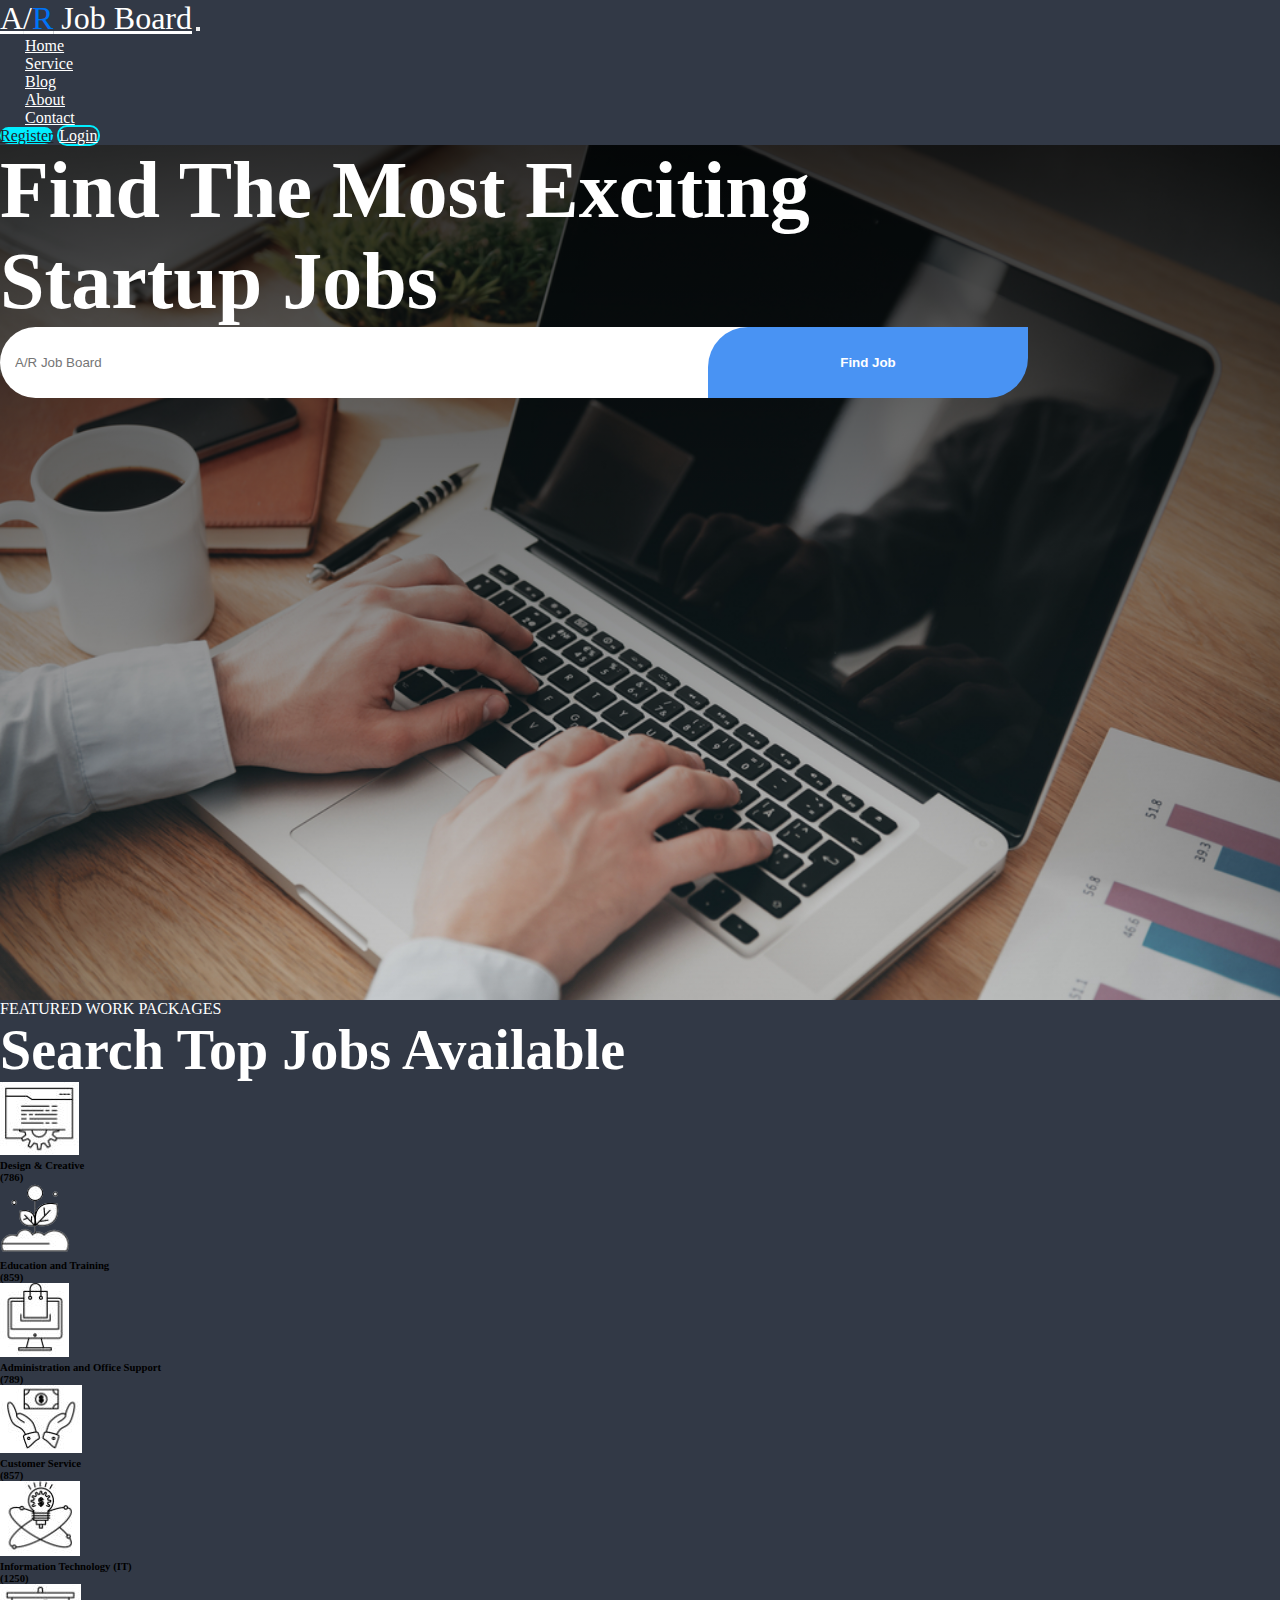
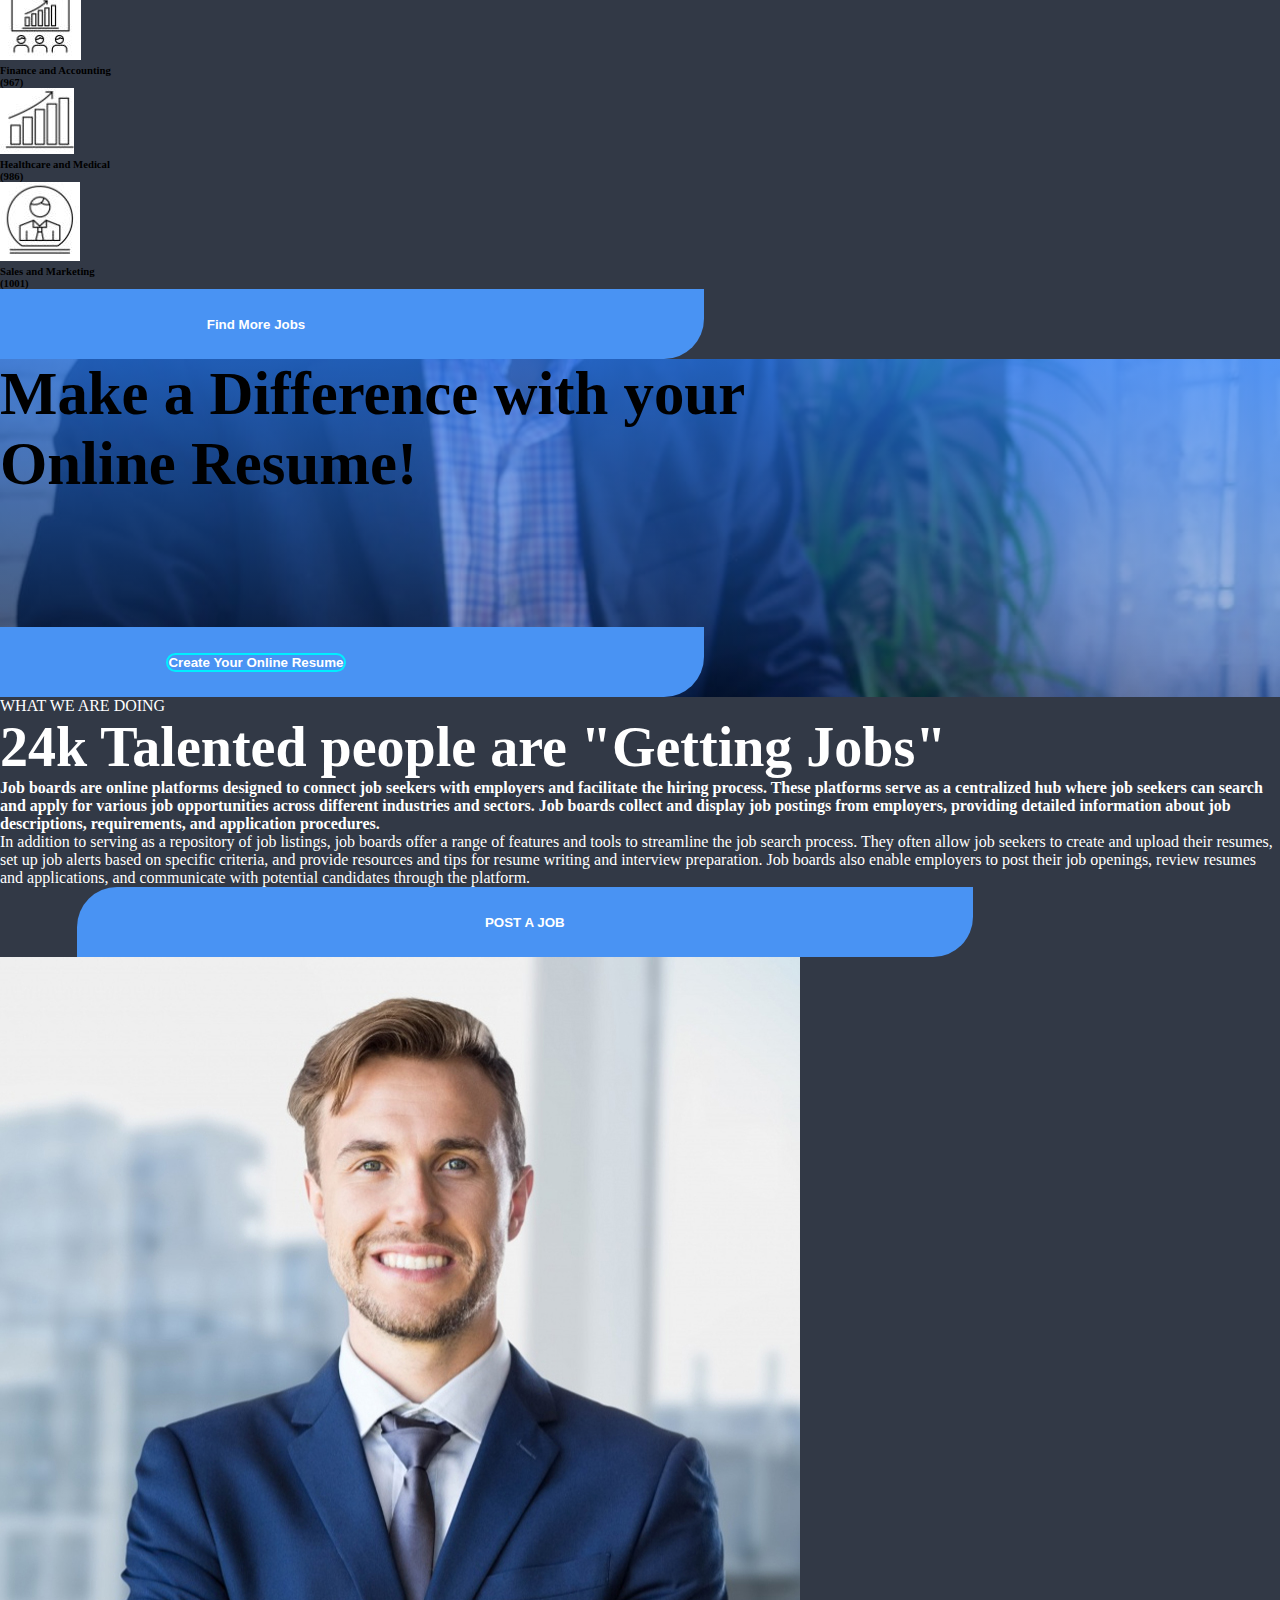
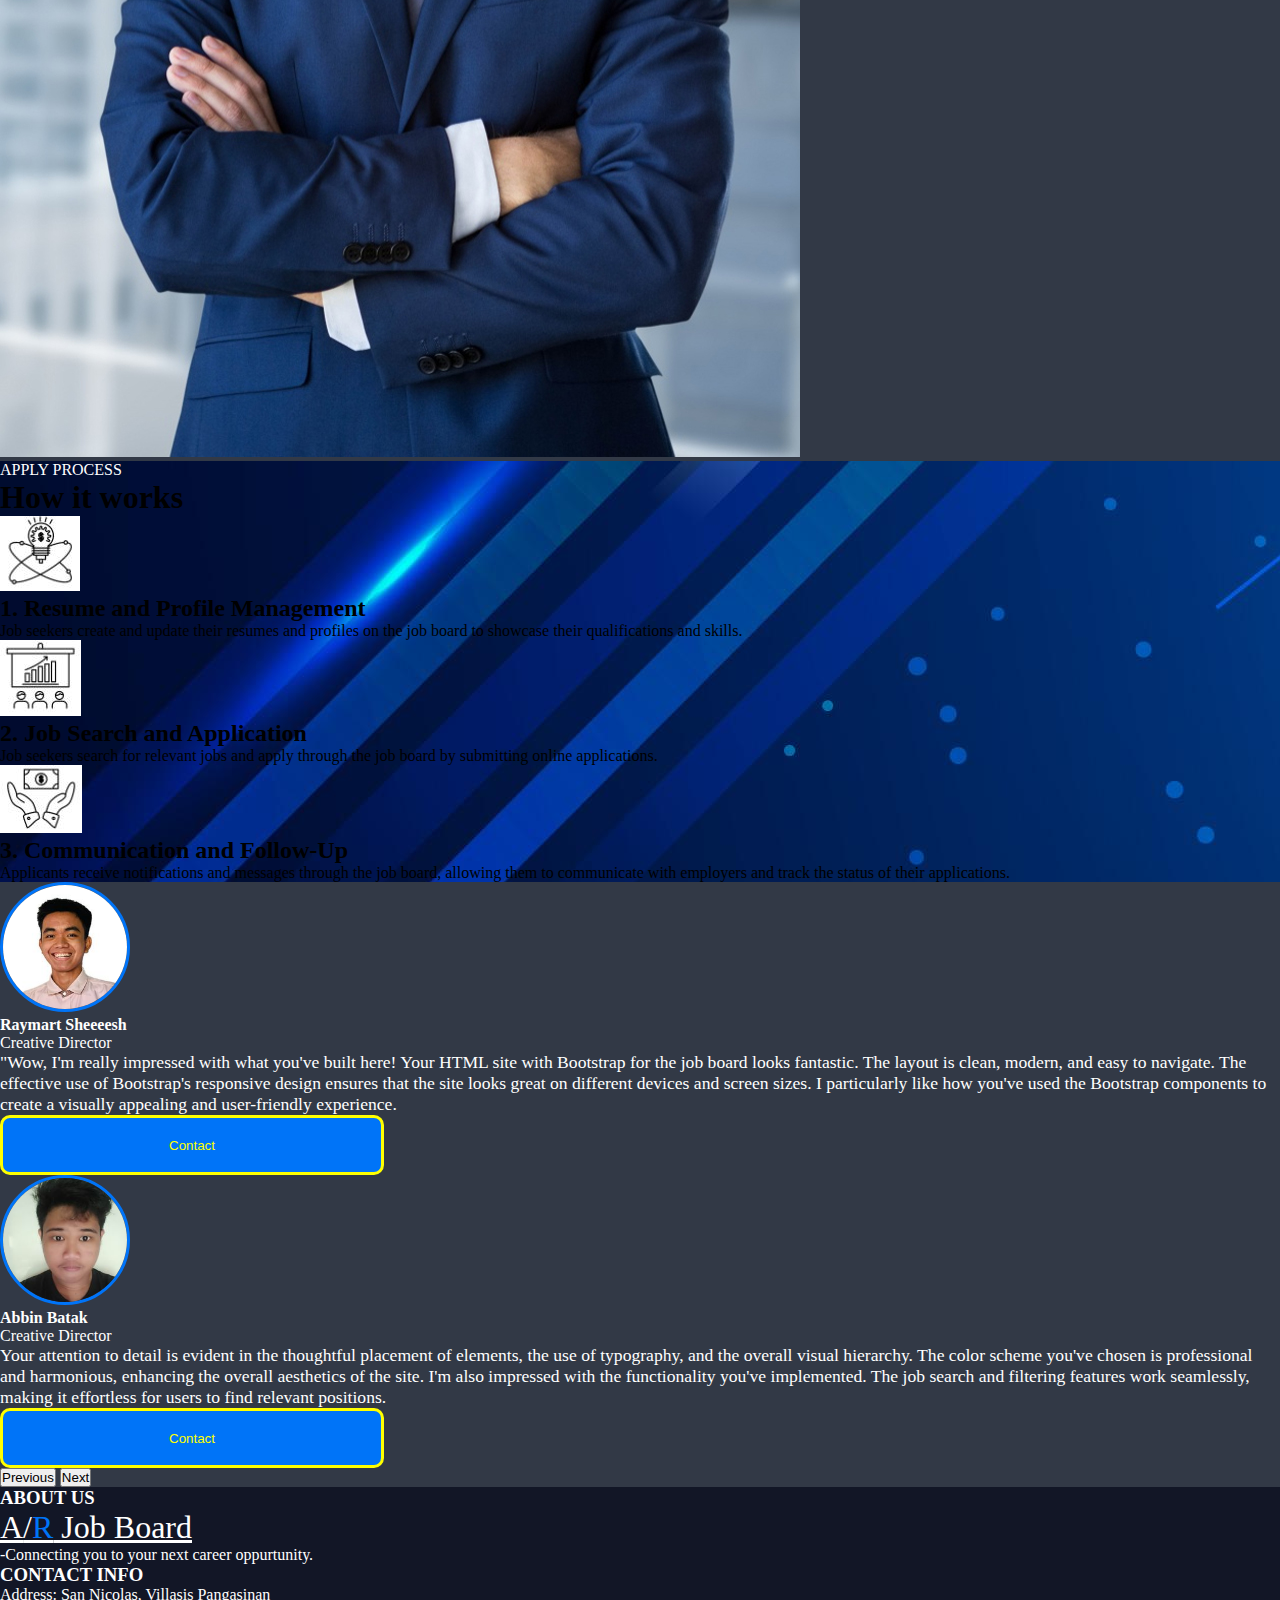
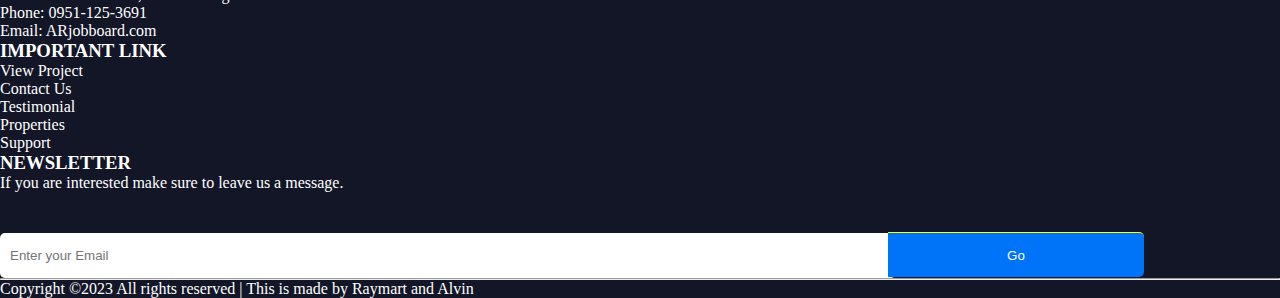
<file: index.html>
<!DOCTYPE html>
<html lang="en">
  <head>
    <meta charset="UTF-8" />
    <meta http-equiv="X-UA-Compatible" content="IE=edge" />
    <meta name="viewport" content="width=device-width, initial-scale=1.0" />
    <link
      href="https://cdn.jsdelivr.net/npm/bootstrap@5.3.0-alpha3/dist/css/bootstrap.min.css"
      rel="stylesheet"
      integrity="sha384-KK94CHFLLe+nY2dmCWGMq91rCGa5gtU4mk92HdvYe+M/SXH301p5ILy+dN9+nJOZ"
      crossorigin="anonymous"
    />
    <link rel="preconnect" href="https://fonts.googleapis.com" />
    <link rel="preconnect" href="https://fonts.gstatic.com" crossorigin />
    <link
      href="https://fonts.googleapis.com/css2?family=Dancing+Script&display=swap"
      rel="stylesheet"
    />
    <link
      rel="stylesheet"
      href="https://cdn.jsdelivr.net/npm/bootstrap-icons@1.10.5/font/bootstrap-icons.css"
    />
    <link rel="stylesheet" href="style.css" />
    <link rel="shortcut icon" href="About.png" type="image/x-icon">
    <title>A/R Job Board</title>
  </head>
  <body>
    <!--NAV BAR-->
    <nav class="navbar navbar-expand-lg fixed-top">
      <div class="container">
        <a class="navbar-brand" href="#" id="logo"
          ><span class="text-warning">A</span>/<span class="blue">R</span> Job
          Board</a
        >

        <button
          class="navbar-toggler bg-info"
          type="button"
          data-bs-toggle="collapse"
          data-bs-target="#navbarSupportedContent"
          aria-controls="navbarSupportedContent"
          aria-expanded="false"
          aria-label="Toggle navigation"
        >
          <span class="navbar-toggler-icon"></span>
        </button>

        <div class="collapse navbar-collapse" id="navbarSupportedContent">
          <ul class="navbar-nav m-auto mb-2 mb-lg-0">
            <li class="nav-item">
              <a class="nav-link" href="#">Home</a>
            </li>
            <li class="nav-item">
              <a class="nav-link" href="#Services">Service</a>
            </li>
            <li class="nav-item">
              <a class="nav-link" href="#">Blog</a>
            </li>
            <li class="nav-item dropdown">
              <a class="nav-link" href="#About">About </a>
            </li>

            <li class="nav-item">
              <a class="nav-link" href="#Contact">Contact</a>
            </li>
          </ul>
          <form class="d-flex">
            <a href="register.html" class="btn btn0 border border-dark">Register</a>
            <a href="Login.html" class="btn btn1 mx-2">Login</a>
          </form>
        </div>
      </div>
    </nav>

    <!-- MAIN SECTION -->
    <section class="main py-5">
      <div class="container py-5">
        <div class="row">
          <div class="col-lg-7">
            <h1>
              Find The Most <span class="text-warning">Exciting</span><br />
              Startup Jobs
            </h1>
            <input type="text" placeholder="A/R Job Board" />
            <button class="btn2 mt-5">Find Job</button>
          </div>
        </div>
      </div>
    </section>

    <!-- CETA SECTION -->
    <section class="ceta py-5">
      <div class="container-fluid py-5 text-center">
        <p class="text">FEATURED WORK PACKAGES</p>
        <h1>
          <span class="text-info">Search</span>
          <span class="text-warning">Top</span>
          <span class="text-info">Jobs</span>
          <span class="text-warning">Available</span>
        </h1>
        <div class="row py-5">
          <div class="col-lg-11 m-auto pt-3">
            <div class="row py-5">
              <div class="col-lg-3">
                <div class="card">
                  <div class="card-body">
                    <img src="cate8.JPG" class="img-fluid" alt="" />
                    <h6>Design & Creative</h6>
                    <h6 class="red">(786)</h6>
                  </div>
                </div>
              </div>
              <div class="col-lg-3">
                <div class="card">
                  <div class="card-body">
                    <img src="cate7 .png" class="img-fluid" alt="" />
                    <h6>Education and Training</h6>
                    <h6 class="red">(859)</h6>
                  </div>
                </div>
              </div>
              <div class="col-lg-3">
                <div class="card">
                  <div class="card-body">
                    <img src="cate6.JPG" class="img-fluid" alt="" />
                    <h6>Administration and Office Support</h6>
                    <h6 class="red">(789)</h6>
                  </div>
                </div>
              </div>
              <div class="col-lg-3">
                <div class="card">
                  <div class="card-body">
                    <img src="cate5.JPG" class="img-fluid" alt="" />
                    <h6>Customer Service</h6>
                    <h6 class="red">(857)</h6>
                  </div>
                </div>
              </div>
            </div>
            <div class="row">
              <div class="col-lg-3">
                <div class="card">
                  <div class="card-body">
                    <img src="cate4.JPG" class="img-fluid" alt="" />
                    <h6>Information Technology (IT)</h6>
                    <h6 class="red">(1250)</h6>
                  </div>
                </div>
              </div>
              <div class="col-lg-3">
                <div class="card">
                  <div class="card-body">
                    <img src="cate3.JPG" class="img-fluid" alt="" />
                    <h6>Finance and Accounting</h6>
                    <h6 class="red">(967)</h6>
                  </div>
                </div>
              </div>
              <div class="col-lg-3">
                <div class="card">
                  <div class="card-body">
                    <img src="Cate2.JPG" class="img-fluid" alt="" />
                    <h6>Healthcare and Medical</h6>
                    <h6 class="red">(986)</h6>
                  </div>
                </div>
              </div>
              <div class="col-lg-3">
                <div class="card">
                  <div class="card-body">
                    <img src="Cate1.JPG" class="img-fluid" alt="" />
                    <h6>Sales and Marketing</h6>
                    <h6 class="red">(1001)</h6>
                  </div>
                </div>
              </div>
            </div>
            <div class="row py-5">
              <div class="col-lg-5 m-auto">
                <button class="btn3">Find More Jobs</button>
              </div>
            </div>
          </div>
        </div>
      </div>
    </section>

    <!-- RESUME -->
    <section class="resume py-5 text-center text-white">
      <div class="container py-5">
        <div class="row py-10">
          <div class="col-lg-10 m-auto">
            <h1>
              Make a Difference with your <br />
              <span class="text-info">Online</span
              ><span class="text-warning"> Resume!</span>
            </h1>
          </div>
        </div>
        <div class="row">
          <div class="col-lg-5 m-auto">
            <button class="btn btn3"><a href="Resume.html" class="btn1 bt2" style="text-decoration: none;">Create Your Online Resume</a></button>
          </div>
        </div>
      </div>
    </section>

    <!-- NEXT -->
    <section class="ceta" id="About">
      <div class="job py-5">
        <div class="container py-5">
          <div class="row py-5">
            <div class="col-lg-7">
              <p class="text pt-5">WHAT WE ARE DOING</p>
              <h1>
                <span class="text-info">24k</span
                ><span class="text-warning"> Talented</span
                ><span class="text-info"> people</span>
                <span class="text-warning">are</span
                ><span class="text-info"
                  ><span class="text-warning"> "</span>Getting</span
                ><span class="text-warning"> Jobs</span
                ><span class="text-info">"</span>
              </h1>
              <p class="font-bold py-4" style="font-weight: 700">
                Job boards are online platforms designed to connect job seekers
                with employers and facilitate the hiring process. These
                platforms serve as a centralized hub where job seekers can
                search and apply for various job opportunities across different
                industries and sectors. Job boards collect and display job
                postings from employers, providing detailed information about
                job descriptions, requirements, and application procedures.
              </p>
              <p>
                In addition to serving as a repository of job listings, job
                boards offer a range of features and tools to streamline the job
                search process. They often allow job seekers to create and
                upload their resumes, set up job alerts based on specific
                criteria, and provide resources and tips for resume writing and
                interview preparation. Job boards also enable employers to post
                their job openings, review resumes and applications, and
                communicate with potential candidates through the platform.
              </p>
              <button class="btn3 mt-3">POST A JOB</button>
            </div>
            <div class="col-lg-5">
              <img src="mens.jpg" class="img-fluid d-sm-none d-md-none d-lg-flex border border-warning" alt="" />
            </div>
          </div>
        </div>
      </div>
    </section>
    <!--How It Works-->
    <section class="apply py-5" id="Services">
      <div class="container text-white text-center py-5">
        <p class="text">APPLY PROCESS</p>
        <h1>
          <span class="text-info"> How</span
          ><span class="text-warning"> it</span
          ><span class="text-info"> works</span>
        </h1>
        <div class="row py-5">
          <div class="col-lg-4 pt-2">
            <div class="card pt-3 mb-3">
              <div class="card-body text-center">
                <div class="cir1">
                  <img src="cate4.JPG" class="img-fluid" alt="" />
                </div>
                <h2>1. Resume and Profile Management</h2>
                <p class="py-3">
                  Job seekers create and update their resumes and profiles on
                  the job board to showcase their qualifications and skills.
                </p>
              </div>
            </div>
          </div>
          <div class="col-lg-4 pt-2">
            <div class="card pt-3 mb-3">
              <div class="card-body text-center">
                <div class="cir1">
                  <img src="cate3.JPG" class="img-fluid" alt="" />
                </div>
                <h2>2. Job Search and Application</h2>
                <p class="py-3">
                  Job seekers search for relevant jobs and apply through the job
                  board by submitting online applications.
                </p>
              </div>
            </div>
          </div>
          <div class="col-lg-4 pt-2">
            <div class="card pt-3 mb-3">
              <div class="card-body text-center">
                <div class="cir1">
                  <img src="cate5.JPG" class="img-fluid" alt="" />
                </div>
                <h2>3. Communication and Follow-Up</h2>
                <p class="py-3">
                  Applicants receive notifications and messages through the job
                  board, allowing them to communicate with employers and track
                  the status of their applications.
                </p>
              </div>
            </div>
          </div>
        </div>
      </div>
    </section>
    <!--Testimonial/Contact-->
    <section class="slider py-5" id="Contact">
      <div class="container text-center py-5">
        <div class="row">
          <div class="col-lg-9 m-auto">
            <div id="carouselExampleAutoplaying" class="carousel slide" data-bs-ride="carousel">
              <div class="carousel-inner">
                <div class="carousel-item active">
                  <img
                    src="Raymart.jpg"
                    class="img-fluid mb-4 avatar"
                    alt="..."
                  />
                  <h4>Raymart Sheeeesh</h4>
                  <p>Creative Director</p>
                  <p class="perac py-3">
                    "Wow, I'm really impressed with what you've built here! Your
                    HTML site with Bootstrap for the job board looks fantastic.
                    The layout is clean, modern, and easy to navigate. The
                    effective use of Bootstrap's responsive design ensures that
                    the site looks great on different devices and screen sizes.
                    I particularly like how you've used the Bootstrap components
                    to create a visually appealing and user-friendly experience.
                  </p>
                  <button class="btn5 mt-3">Contact</button>
                </div>
                <div class="carousel-item">
                  <img
                    src="Pic.jpg"
                    class="img-fluid mb-4 avatar"
                    alt="..."
                  />
                  <h4>Abbin Batak</h4>
                  <p>Creative Director</p>
                  <p class="perac py-3">
                    Your attention to detail is evident in the thoughtful
                    placement of elements, the use of typography, and the
                    overall visual hierarchy. The color scheme you've chosen is
                    professional and harmonious, enhancing the overall
                    aesthetics of the site. I'm also impressed with the
                    functionality you've implemented. The job search and
                    filtering features work seamlessly, making it effortless for
                    users to find relevant positions. 
                  </p>
                  <button class="btn5 mt-3">Contact</button>
                </div>
              </div>
              <button class="carousel-control-prev" type="button" data-bs-target="#carouselExampleAutoplaying" data-bs-slide="prev">
                <span class="carousel-control-prev-icon" aria-hidden="true"></span>
                <span class="visually-hidden">Previous</span>
              </button>
              <button class="carousel-control-next" type="button" data-bs-target="#carouselExampleAutoplaying" data-bs-slide="next">
                <span class="carousel-control-next-icon" aria-hidden="true"></span>
                <span class="visually-hidden">Next</span>
              </button>
            </div>
          </div>
        </div>
      </div>
    </section>

      <!-- FOOTER -->
      <section class="footer pt-5">
        <div class="container-fluid pt-5">
            <div class="row">
                <div class="col-lg-10 m-auto">
                    <div class="row pb-4">
                        <div class="col-lg-3">
                            <h3 class="py-5"><span class="text-info">ABOUT</span><span class="text-warning"> US</span> </h3>
                            <p> <a class="navbar-brand" href="#" id="logo"
                              ><span class="text-warning">A</span>/<span class="blue">R</span> Job
                              Board</a>
                              <br>-Connecting you to your next career oppurtunity.
                            </p>
                        </div>
                        <div class="col-lg-3">
                            <h3 class="py-5"><span class="text-info">CONTACT</span><span class="text-warning"> INFO</span></h3>
                            <p>Address: San Nicolas, Villasis Pangasinan</p>
                            <p class="link pt-3">Phone: 0951-125-3691</p>
                            <p class="link">Email: ARjobboard.com</p>
                    </div>
                    <div class="col-lg-3">
                        <h3 class="py-5"><span class="text-info">IMPORTANT</span><span class="text-warning"> LINK</span></h3>
                        <p class="link">View Project</p>
                        <p class="link">Contact Us</p>
                        <p class="link">Testimonial</p>
                        <p class="link">Properties</p>
                        <p class="link">Support</p>
                </div>
                <div class="col-lg-3">
                    <h3 class="py-5"><span class="text-info">NEWS</span><span class="text-warning">LETTER</span></h3>
                    <p>If you are interested make sure to leave us a message.</p>

                    <input type="text" placeholder="Enter your Email">
                    <button>Go</button>
            </div>
        </div>
        <hr>
        <p class="py-4">Copyright &copy;2023 All rights reserved | This is made by <span class="red"><span class="text-warning">Raymart</span> and <span class="text-info">Alvin</span></p>
      </section>
      
    <script
      src="https://cdn.jsdelivr.net/npm/bootstrap@5.3.0-alpha3/dist/js/bootstrap.bundle.min.js"
      integrity="sha384-ENjdO4Dr2bkBIFxQpeoTz1HIcje39Wm4jDKdf19U8gI4ddQ3GYNS7NTKfAdVQSZe"
      crossorigin="anonymous"
    ></script>
  </body>
</html>
</file>
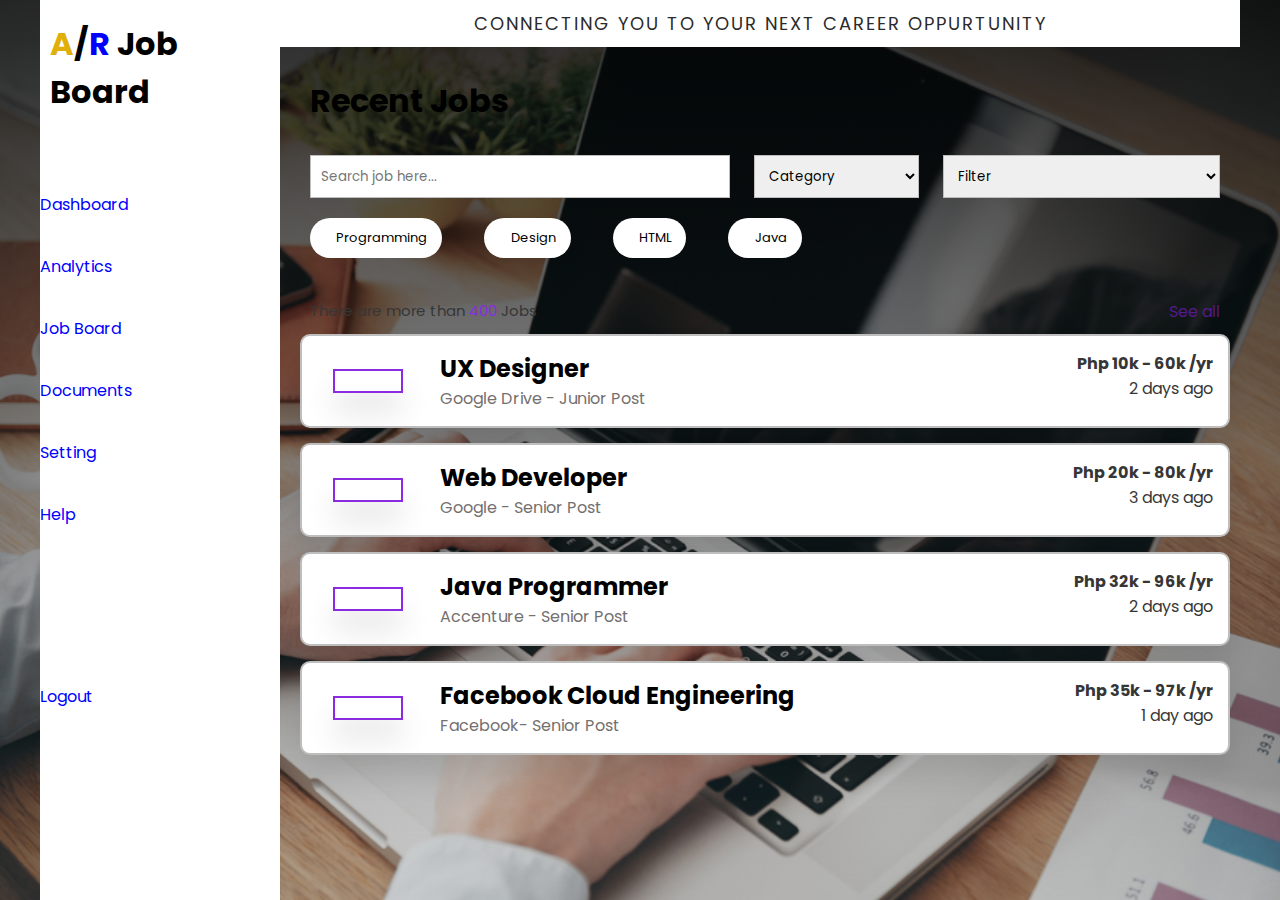
<file: Dashboard.html>
<!DOCTYPE html>
<html lang="en">
<head>
    <meta charset="UTF-8">
    <meta http-equiv="X-UA-Compatible" content="IE=edge">
    <meta name="viewport" content="width=device-width, initial-scale=1.0">
    <link rel="stylesheet" href="Dashboard.css">
    <link rel="stylesheet" href="https://cdnjs.cloudflare.com/ajax/libs/font-awesome/6.4.0/css/all.min.css" integrity="sha512-iecdLmaskl7CVkqkXNQ/ZH/XLlvWZOJyj7Yy7tcenmpD1ypASozpmT/E0iPtmFIB46ZmdtAc9eNBvH0H/ZpiBw==" crossorigin="anonymous" referrerpolicy="no-referrer" />
    <title>Dashboard | A/R Job Board</title>
    <link href="https://cdn.jsdelivr.net/npm/bootstrap@5.3.0-alpha3/dist/css/bootstrap.min.css" rel="stylesheet" integrity="sha384-KK94CHFLLe+nY2dmCWGMq91rCGa5gtU4mk92HdvYe+M/SXH301p5ILy+dN9+nJOZ" crossorigin="anonymous">
    <link rel="shortcut icon" href="About.png" type="image/x-icon">
</head>
<body>
    <div class="container d-flex d-sm-flex d-md-flex d-lg-flex bg-secondary-subtle">
        <nav>
            <div class="navbar d-flex d-sm-flex d-md-flex">
                <div class="logo">
                    <h1 class="fs-3"><span style="color: rgb(224, 175, 11);">A</span>/<span style="color: blue;">R</span> Job Board</h1> 
                </div>
                <ul class="list-unstyled" style="margin-top: 30%;">
                    <li><a href=""><i class="fas fa-user"></i><span class="nav-item"> Dashboard</span></a></li>
                
                    <li><a href=""><i class="fas fa-chart-bar"></i><span class="nav-item"> Analytics</span></a></li>
                
                    <li><a href=""><i class="fas fa-tasks"></i><span class="nav-item"> Job Board</span></a></li>
                
                    <li><a href=""><i class="fab fa-dochub"></i><span class="nav-item"> Documents</span></a></li>
                
                    <li><a href="settings.html"><i class="fas fa-cog"></i><span class="nav-item"> Setting</span></a></li>

                    <li><a href=""><i class="fas fa-question-circle"></i><span class="nav-item"> Help</span></a></li>

                    <li class="logout"><a href="Login.html"><i class="fas fa-sign-out-alt"></i><span class="nav-item"> Logout</span></a></li>
                </ul>
            </div>
        </nav>

       <section class="main">
        <div class="main-top">
            <p>Connecting you to your next career oppurtunity</p>
        </div>
        <div class="main-body">
            <h1>Recent Jobs</h1>
        
        <div class="search_bar">
            <input type="search" id="searchInput" placeholder="Search job here...">
            <select name="category" id="categorySelect">
                <option>Category</option>
                <option>WebDesign</option>
                <option>AppDesign</option>
                <option>WebDevelopment</option>
                <option>VirtualAssistant</option>
                <option>Programming</option>
            </select>
            <select class="filter" id="">
                <option>Filter</option>
            </select>
        </div>

        <div class="tags_bar">
            <div class="tag" onclick="showJobCards('Programming')">
                <i class="fas fa-times"></i>
                <span>Programming</span>
            </div>
            <div class="tag" onclick="showJobCards('AppDesign')">
                <i class="fas fa-times"></i>
                <span>Design</span>
            </div>
            <div class="tag" onclick="showJobCards('WebDevelopment')">
                <i class="fas fa-times"></i>
                <span>HTML</span>
            </div>
            <div class="tag" onclick="showJobCards('Programming')">
                <i class="fas fa-times"></i>
                <span>Java</span>
            </div>
        </div>
        
        <div class="row">
            <p>There are more than <span>400</span> Jobs</p>
            <a href="">See all</a>
        </div>

        <div class="job_card" data-category="AppDesign" data-link="https://www.google.com/drive">
            <div class="job_details">
                <div class="img">
                    <i class="fab fa-google-drive"></i>
                </div>
                <div class="text">
                    <h2>UX Designer</h2>
                    <span>Google Drive - Junior Post</span>
                </div>
            </div>
            <div class="job_salary">
                <h4>Php 10k - 60k /yr</h4>
                <span>2 days ago</span>
            </div>
        </div>

        <div class="job_card" data-category="WebDevelopment">
            <div class="job_details">
                <div class="img">
                    <i class="fab fa-google"></i>
                </div>
                <div class="text">
                    <h2>Web Developer</h2>
                    <span>Google - Senior Post</span>
                </div>
            </div>
            <div class="job_salary">
                <h4>Php 20k - 80k /yr</h4>
                <span>3 days ago</span>
            </div>
        </div>

        <div class="job_card" data-category="Programming">
            <div class="job_details">
                <div class="img">
                    <i class="fa-brands fa-java"></i>
                </div>
                <div class="text">
                    <h2>Java Programmer</h2>
                    <span>Accenture - Senior Post</span>
                </div>
            </div>
            <div class="job_salary">
                <h4>Php 32k - 96k /yr</h4>
                <span>2 days ago</span>
            </div>
        </div>

        <div class="job_card" data-category="WebDesign">
            <div class="job_details">
                <div class="img">
                    <i class="fa-brands fa-square-facebook"></i>
                </div>
                <div class="text">
                    <h2>Facebook Cloud Engineering</h2>
                    <span>Facebook- Senior Post</span>
                </div>
            </div>
            <div class="job_salary">
                <h4>Php 35k - 97k /yr</h4>
                <span>1 day ago</span>
            </div>
        </div>

    </div>
       </section>
        
    </div>
    <script src="Dashboard.js"></script>
   
    <script src="https://cdn.jsdelivr.net/npm/bootstrap@5.3.0-alpha3/dist/js/bootstrap.bundle.min.js" integrity="sha384-ENjdO4Dr2bkBIFxQpeoTz1HIcje39Wm4jDKdf19U8gI4ddQ3GYNS7NTKfAdVQSZe" crossorigin="anonymous"></script>
</body>
</html>
</file>
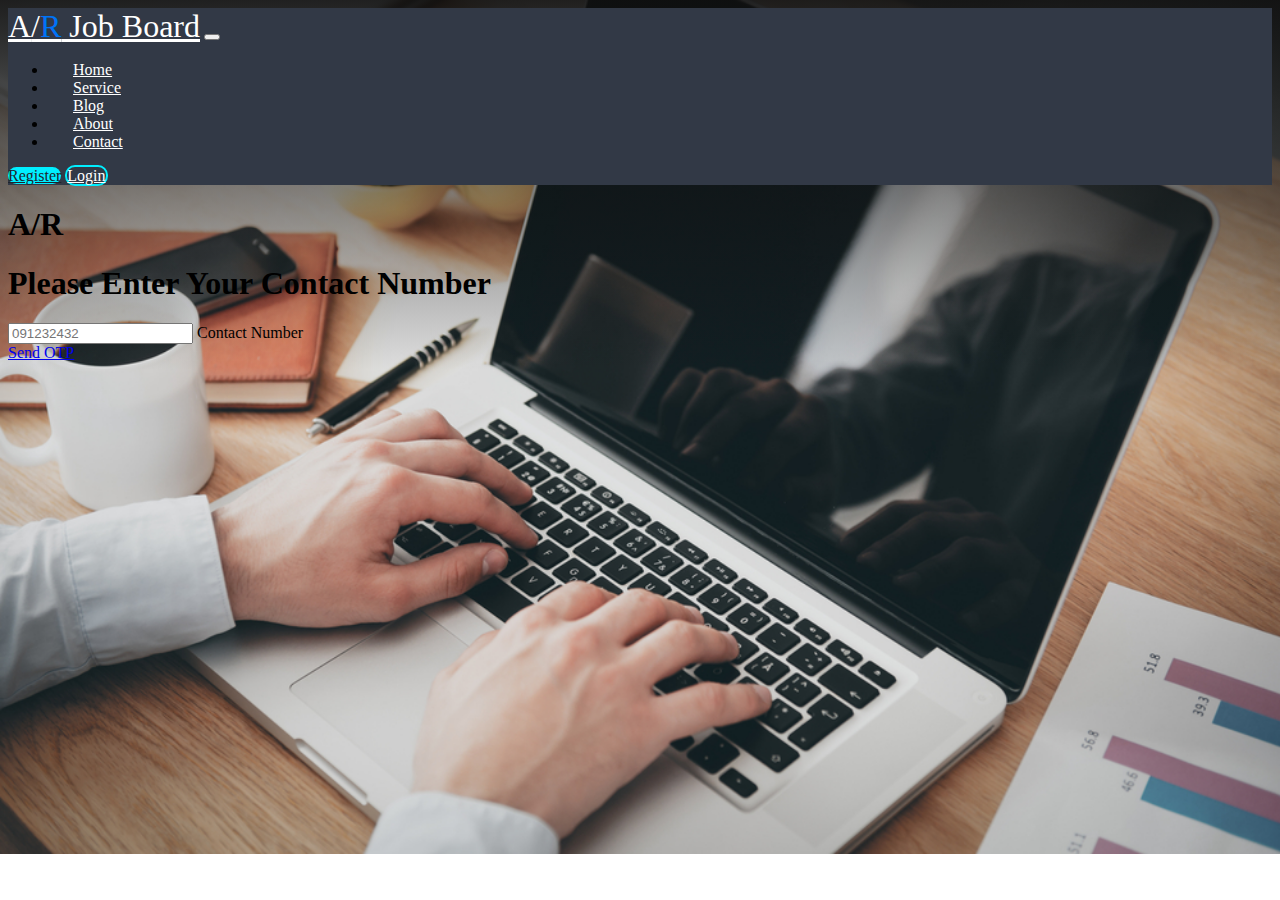
<file: ForgotPassword.html>
<!DOCTYPE html>
<html lang="en">
<head>
    <meta charset="UTF-8">
    <meta http-equiv="X-UA-Compatible" content="IE=edge">
    <meta name="viewport" content="width=device-width, initial-scale=1.0">
    <link
    href="https://cdn.jsdelivr.net/npm/bootstrap@5.3.0-alpha3/dist/css/bootstrap.min.css"
    rel="stylesheet"
    integrity="sha384-KK94CHFLLe+nY2dmCWGMq91rCGa5gtU4mk92HdvYe+M/SXH301p5ILy+dN9+nJOZ"
    crossorigin="anonymous"
    />
    <link rel="stylesheet" href="forgotpassword.css">
    <link rel="shortcut icon" href="About.png" type="image/x-icon">
    <title>Forgot Password | A/R Job Board</title>

</head>
<body class="text-center">
     <!--NAV BAR-->
     <nav class="navbar navbar-expand-lg">
        <div class="container">
          <a class="navbar-brand" href="#" id="logo"
            ><span class="text-warning">A</span>/<span class="blue">R</span> Job
            Board</a
          >
  
          <button
            class="navbar-toggler bg-info"
            type="button"
            data-bs-toggle="collapse"
            data-bs-target="#navbarSupportedContent"
            aria-controls="navbarSupportedContent"
            aria-expanded="false"
            aria-label="Toggle navigation"
          >
            <span class="navbar-toggler-icon"></span>
          </button>
  
          <div class="collapse navbar-collapse" id="navbarSupportedContent">
            <ul class="navbar-nav m-auto mb-2 mb-lg-0">
              <li class="nav-item">
                <a class="nav-link" href="index.html">Home</a>
              </li>
              <li class="nav-item">
                <a class="nav-link" href="#">Service</a>
              </li>
              <li class="nav-item">
                <a class="nav-link" href="#">Blog</a>
              </li>
              <li class="nav-item dropdown">
                <a class="nav-link" href="index.html">About </a>
              </li>
  
              <li class="nav-item">
                <a class="nav-link" href="index.html">Contact</a>
              </li>
            </ul>
            <form class="d-flex">
              <a href="register.html" class="btn btn0 border border-dark">Register</a>
              <a href="Login.html" class="btn btn1 mx-2">Login</a>
            </form>
          </div>
        </div>
      </nav>
      <!--Main-->
      <main class="form-signin mt-5 p-5 d-flex justify-content-center">
        <form>
          <h1 class="text-light"><span class="text-warning">A</span>/<span class="text-primary">R</span></h1>
          <h1 class="h3 mb-3 fw-normal text-light">Please Enter Your Contact Number </h1>
      
          <div class="form-floating mb-3">
            <input type="tel" class="form-control" id="floatingInput" placeholder="091232432">
            <label for="floatingInput">Contact Number</label>
          </div> 
          <a href="retypepassword.html" class="w-100 btn btn-lg btn-primary" type="submit">Send OTP</a> 
        </form>
      </main>
      <script>
      // Get the Send OTP button element
var sendOTPButton = document.querySelector('a[type="submit"]');

// Add a click event listener to the Send OTP button
sendOTPButton.addEventListener('click', function(event) {
  // Prevent the default form submission
  event.preventDefault();

  // Get the input field value
  var contactNumberInput = document.getElementById('floatingInput').value;

  // Check if the input is a valid number with 11 digits
  if (!isValidNumber(contactNumberInput) || contactNumberInput.length !== 11) {
    alert('Please enter a valid 11-digit contact number.');
    return;
  }

  // Proceed to the retypepassword.html page
  window.location.href = 'retypepassword.html';
});

// Function to check if the input is a valid number
function isValidNumber(number) {
  // Regular expression to match only numbers
  var numberRegex = /^\d+$/;
  return numberRegex.test(number);
}

      </script>
      <script
      src="https://cdn.jsdelivr.net/npm/bootstrap@5.3.0-alpha3/dist/js/bootstrap.bundle.min.js"
      integrity="sha384-ENjdO4Dr2bkBIFxQpeoTz1HIcje39Wm4jDKdf19U8gI4ddQ3GYNS7NTKfAdVQSZe"
      crossorigin="anonymous"
      ></script>
</body>
</html>
</file>
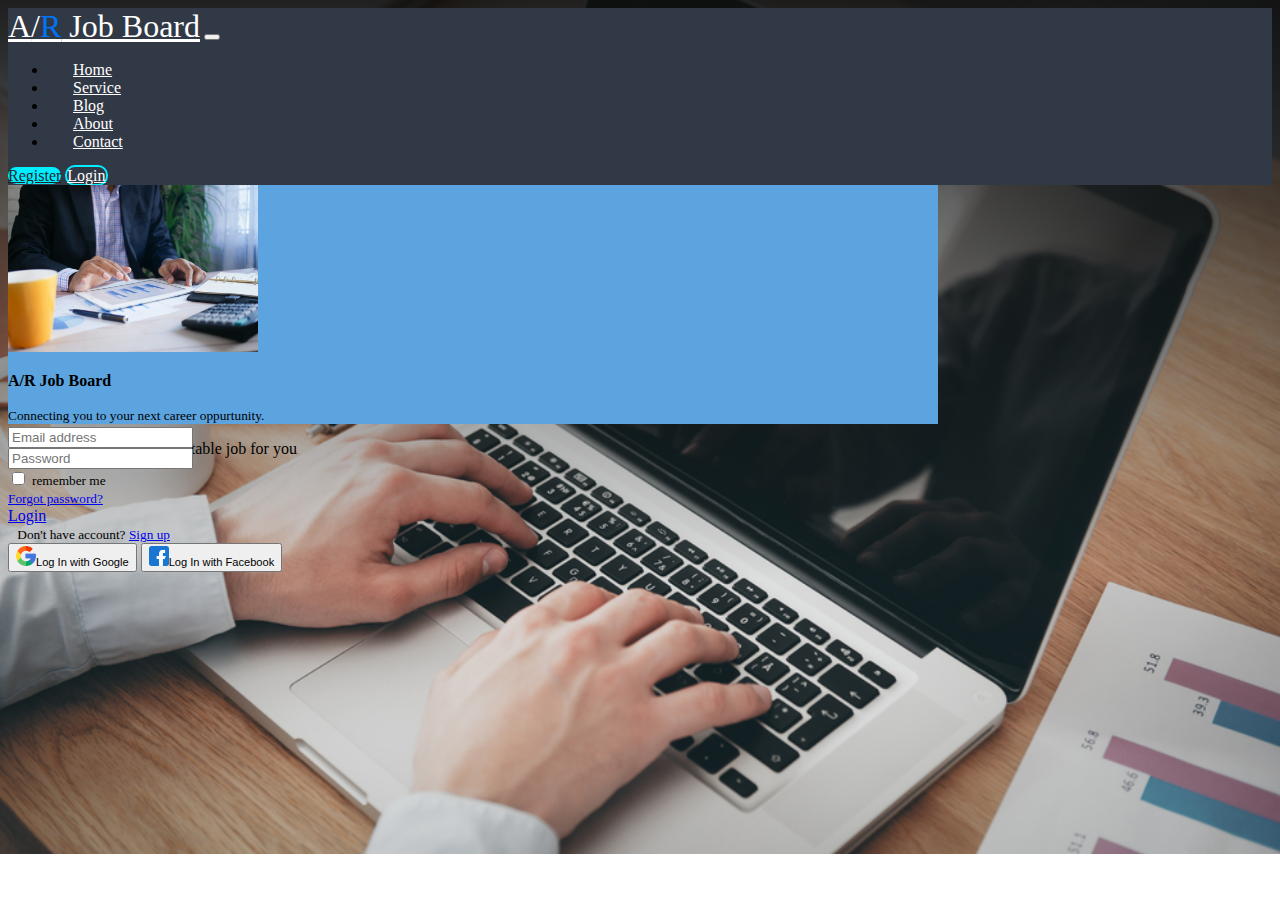
<file: Login.html>
<!DOCTYPE html>
<html lang="en">
  <head>
    <meta charset="UTF-8" />
    <meta http-equiv="X-UA-Compatible" content="IE=edge" />
    <meta name="viewport" content="width=device-width, initial-scale=1.0" />
    <link
      href="https://cdn.jsdelivr.net/npm/bootstrap@5.3.0-alpha3/dist/css/bootstrap.min.css"
      rel="stylesheet"
      integrity="sha384-KK94CHFLLe+nY2dmCWGMq91rCGa5gtU4mk92HdvYe+M/SXH301p5ILy+dN9+nJOZ"
      crossorigin="anonymous"
    />
    <link rel="stylesheet" href="login.css" />
    <link rel="shortcut icon" href="About.png" type="image/x-icon">
    <title>Log In | A/R Job Board</title>
  </head>
  <body>
    <!--NAV BAR-->
    <nav class="navbar navbar-expand-lg">
      <div class="container">
        <a class="navbar-brand" href="#" id="logo"
          ><span class="text-warning">A</span>/<span class="blue">R</span> Job
          Board</a
        >

        <button
          class="navbar-toggler bg-info"
          type="button"
          data-bs-toggle="collapse"
          data-bs-target="#navbarSupportedContent"
          aria-controls="navbarSupportedContent"
          aria-expanded="false"
          aria-label="Toggle navigation"
        >
          <span class="navbar-toggler-icon"></span>
        </button>

        <div class="collapse navbar-collapse" id="navbarSupportedContent">
          <ul class="navbar-nav m-auto mb-2 mb-lg-0">
            <li class="nav-item">
              <a class="nav-link" href="index.html">Home</a>
            </li>
            <li class="nav-item">
              <a class="nav-link" href="#">Service</a>
            </li>
            <li class="nav-item">
              <a class="nav-link" href="#">Blog</a>
            </li>
            <li class="nav-item dropdown">
              <a class="nav-link" href="index.html">About </a>
            </li>

            <li class="nav-item">
              <a class="nav-link" href="index.html">Contact</a>
            </li>
          </ul>
          <form class="d-flex">
            <a href="register.html" class="btn btn0 border border-dark">Register</a>
            <a href="Login.html" class="btn btn1 mx-2">Login</a>
          </form>
        </div>
      </div>
    </nav>
    <!--Main Container-->
    <div
      class="container d-flex justify-content-center align-items-center min-vh-100"
    >
      <!--Login Container-->
      <div class="row border rounded-5 p-3 bg-white shadow box-area">
        <!--Left Box-->
        <div
          class="col-md-6 rounded-4 d-flex justify-content-center text-center align-items-center flex-column left-box d-sm-none d-md-flex"
          style="background: rgb(92, 164, 223)"
        >
          <div class="featured-image">
            <img
              src="herolog.jpg"
              class="img-fluid mt-3"
              alt=""
              style="width: 250px"
            />
            <p style="font-weight: bold">
              <span class="text-warning">A</span>/<span class="text-primary"
                >R</span
              >
              Job Board
            </p>
            <small>Connecting you to your next career oppurtunity.</small>
          </div>
          
        </div>
        
        <!--Right Box-->
        <div class="col-md-6 right-box">
          <div class="row align-items-center">
            <div class="header-text mb-4">
              <p><b>Hello There,</b> Let's find a suitable job for you</p>
              
            </div>
            <div class="input-group mb-3" style="margin-top: -5%;">
              <input
                type="email"
                placeholder="Email address"
                class="form-control form-control-lg bg-light fs-6"
              />
            </div>
            <div class="input-group mb-1">
              <input
                type="password"
                placeholder="Password"
                class="form-control form-control-lg bg-light fs-6"
              />
            </div>
            <div class="input-group mb-5 d-flex justify-content-between">
              <div class="form-check">
              <input type="checkbox" class="form-check-input" id="formCheck">
              <label for="formCheck" class="form-check-label text-secondary"><small>remember me</small></label>
              </div>
              <div class="forgot">
                <small><a href="ForgotPassword.html">Forgot password?</a></small>
              </div>
            </div>
            <div class="input-group mb-3">
              <a href="Dashboard.html" class="btn btn-lg btn-primary w-100 fs-6">Login</a>
            </div>
            <div class="row text-center mb-3" style="margin-left: 1%;">
              <small>Don't have account? <a href="SignIn.html">Sign up</a></small>
            </div>
            <div class="input-group mb-3">
              <button class="btn btn-lg btn-light w-100 fs-6"><img src="google.png" style="width:20px" class="me-2"><small>Log In with Google</small></button>
              <button class="btn btn-lg btn-light w-100 fs-6"><img src="facebook.png" style="width:20px" class="me-2"><small>Log In with Facebook</small></button>
            </div>
           
        </div>
      </div>
    </div>
    <script src="Code.js"></script>
    <script
      src="https://cdn.jsdelivr.net/npm/bootstrap@5.3.0-alpha3/dist/js/bootstrap.bundle.min.js"
      integrity="sha384-ENjdO4Dr2bkBIFxQpeoTz1HIcje39Wm4jDKdf19U8gI4ddQ3GYNS7NTKfAdVQSZe"
      crossorigin="anonymous"
    ></script>
  </body>
</html>
</file>
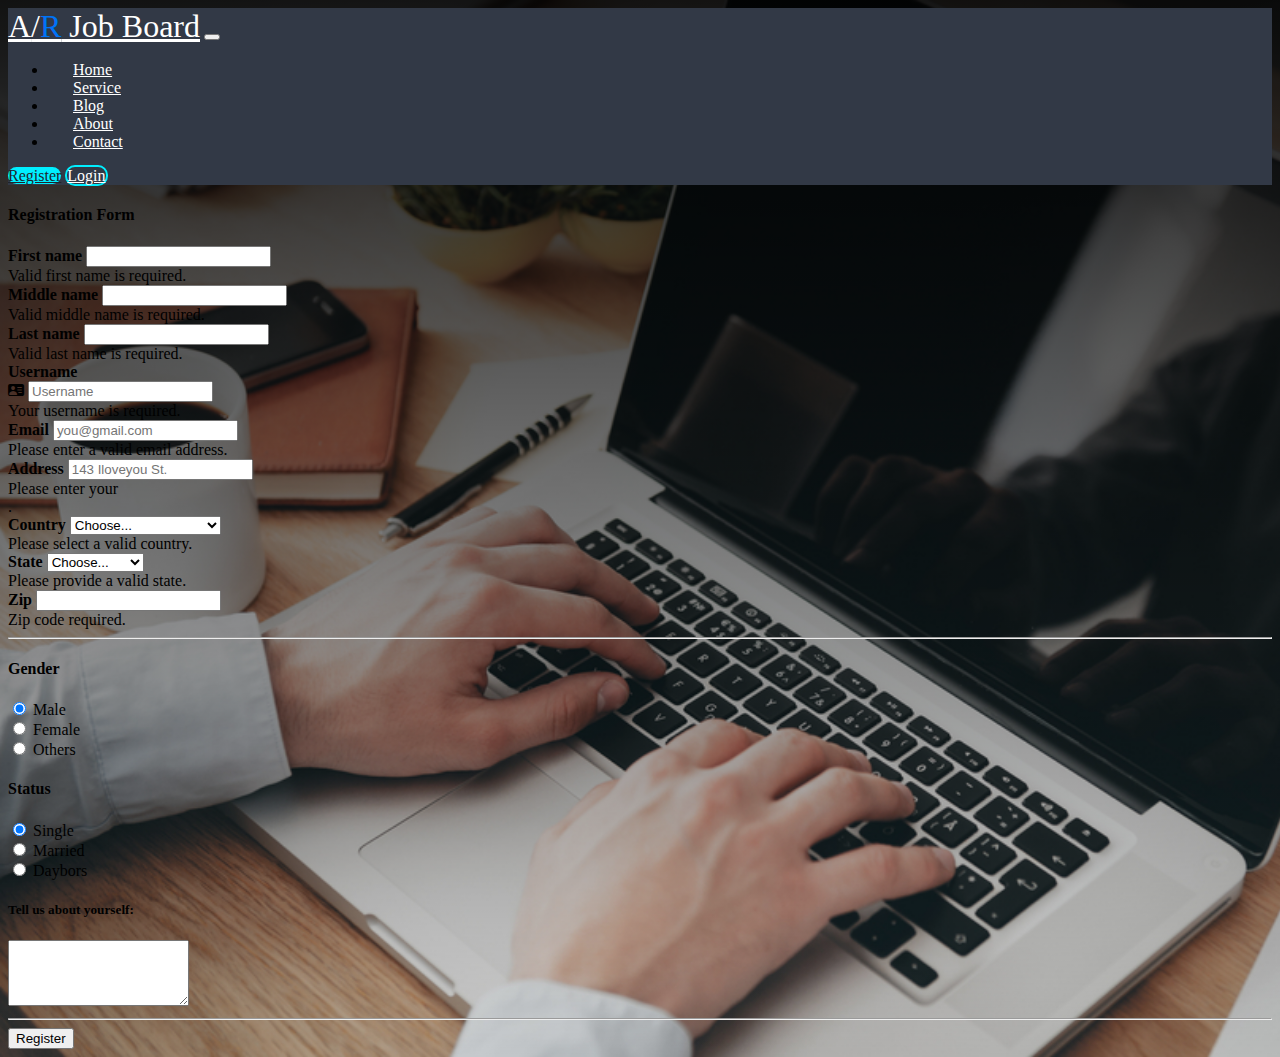
<file: register.html>
<!DOCTYPE html>
<html lang="en">

<head>
  <meta charset="UTF-8">
  <meta http-equiv="X-UA-Compatible" content="IE=edge">
  <meta name="viewport" content="width=device-width, initial-scale=1.0">
  <link href="https://cdn.jsdelivr.net/npm/bootstrap@5.3.0-alpha3/dist/css/bootstrap.min.css" rel="stylesheet"
    integrity="sha384-KK94CHFLLe+nY2dmCWGMq91rCGa5gtU4mk92HdvYe+M/SXH301p5ILy+dN9+nJOZ" crossorigin="anonymous" />
  <link rel="stylesheet" href="register.css">
  <link rel="stylesheet" href="https://cdn.jsdelivr.net/npm/bootstrap-icons@1.10.5/font/bootstrap-icons.css">
  <link rel="shortcut icon" href="About.png" type="image/x-icon">
  <title>Registration | A/R Job Board</title>
  
</head>

<body>
  <!--NAV BAR-->
  <nav class="navbar navbar-expand-lg">
    <div class="container">
      <a class="navbar-brand" href="#" id="logo"><span class="text-warning">A</span>/<span class="blue">R</span> Job
        Board</a>

      <button class="navbar-toggler bg-info" type="button" data-bs-toggle="collapse"
        data-bs-target="#navbarSupportedContent" aria-controls="navbarSupportedContent" aria-expanded="false"
        aria-label="Toggle navigation">
        <span class="navbar-toggler-icon"></span>
      </button>

      <div class="collapse navbar-collapse" id="navbarSupportedContent">
        <ul class="navbar-nav m-auto mb-2 mb-lg-0">
          <li class="nav-item">
            <a class="nav-link" href="index.html">Home</a>
          </li>
          <li class="nav-item">
            <a class="nav-link" href="#">Service</a>
          </li>
          <li class="nav-item">
            <a class="nav-link" href="#">Blog</a>
          </li>
          <li class="nav-item dropdown">
            <a class="nav-link" href="index.html">About </a>
          </li>

          <li class="nav-item">
            <a class="nav-link" href="index.html">Contact</a>
          </li>
        </ul>
        <form class="d-flex">
          <a href="register.html" class="btn btn0 border border-dark">Register</a>
          <a href="Login.html" class="btn btn1 mx-2">Login</a>
        </form>
      </div>
    </div>
  </nav>
  <!--Register-->
  <section class="container bg-light">
  <div class="col-md col-lg p-5">
    <h4 class="mb-3"><b>Registration Form</b></h4>
    <form class="needs-validation" novalidate>
      <div class="row">
        <div class="col-sm-4 mb-2">
          <label for="firstName" class="form-label"><b>First name</b></label>
          <input type="text" class="form-control" id="firstName" placeholder="" value="" required>
          <div class="invalid-feedback">
            Valid first name is required.
          </div>
        </div>
        <div class="col-sm-4">
          <label for="firstName" class="form-label"><b>Middle name</b></label>
          <input type="text" class="form-control" id="middleName" placeholder="" value="" required>
          <div class="invalid-feedback">
            Valid middle name is required.
          </div>
        </div>
        <div class="col-sm-4">
          <label for="lastName" class="form-label"><b>Last name</b></label>
          <input type="text" class="form-control" id="lastName" placeholder="" value="" required>
          <div class="invalid-feedback">
            Valid last name is required.
          </div>
        </div>

        <div class="col-12 mb-2">
          <label for="username" class="form-label"><b>Username</b></label>
          <div class="input-group has-validation">
            <span class="input-group-text"><i class="bi bi-person-vcard-fill"></i></span>
            <input type="text" class="form-control" id="username" placeholder="Username" required>
            <div class="invalid-feedback">
              Your username is required.
            </div>
          </div>
        </div>

        <div class="col-12 mb-2">
          <label for="email" class="form-label"><b>Email</b></label>
          <input type="email" class="form-control" id="email" placeholder="you@gmail.com">
          <div class="invalid-feedback">
            Please enter a valid email address.
          </div>
        </div>
        <div class="col-12 mb-2">
          <label for="address" class="form-label"><b>Address</b></label>
          <input type="text" class="form-control" id="address" placeholder="143 Iloveyou St." required>
          <div class="invalid-feedback">
            Please enter your <address></address>.
          </div>
        </div>


        <div class="col-md-5">
          <label for="country" class="form-label"><b>Country</b></label>
          <select class="form-select" id="country" required>
            <option value="">Choose...</option>
            <option>Sa Buhay Mo</option>
            <option>Wala Buhay Mo Parin</option>
          </select>
          <div class="invalid-feedback">
            Please select a valid country.
          </div>
        </div>

        <div class="col-md-4">
          <label for="state" class="form-label"><b>State</b></label>
          <select class="form-select" id="state" required>
            <option value="">Choose...</option>
            <option>Single</option>
            <option>Double</option>
            <option>Complicated</option>
          </select>
          <div class="invalid-feedback">
            Please provide a valid state.
          </div>
        </div>

        <div class="col-md-3">
          <label for="zip" class="form-label"><b>Zip</b></label>
          <input type="text" class="form-control" id="zip" placeholder="" required>
          <div class="invalid-feedback">
            Zip code required.
          </div>
        </div>
      </div>

      <hr class="my-4">

      <div class="row">
      <div class="col-sm-4 mb-2 my-3">
        <h4 class="mb-3">Gender</h4>
        <div class="form-check">
          <input id="male" name="gender" type="radio" class="form-check-input" checked required>
          <label class="form-check-label" for="credit">Male</label>
        </div>
        <div class="form-check">
          <input id="female" name="gender" type="radio" class="form-check-input" required>
          <label class="form-check-label" for="debit">Female</label>
        </div>
        <div class="form-check">
          <input id="other" name="gender" type="radio" class="form-check-input" required>
          <label class="form-check-label" for="paypal">Others</label>
        </div>
      </div>

      <div class="col-sm-4 mb-2 my-3">
        <h4 class="mb-3">Status</h4>
        <div class="form-check">
          <input id="male" name="Status" type="radio" class="form-check-input" checked required>
          <label class="form-check-label" for="credit">Single</label>
        </div>
        <div class="form-check">
          <input id="female" name="Status" type="radio" class="form-check-input" required>
          <label class="form-check-label" for="debit">Married</label>
        </div>
        <div class="form-check">
          <input id="other" name="Status" type="radio" class="form-check-input" required>
          <label class="form-check-label" for="paypal">Daybors</label>
        </div>
      </div>
      <div class="col-sm-4 mb-2 my-3">
        <label for="myTextArea"><h5>Tell us about yourself:</h5></label>
        <textarea id="myTextArea" name="textarea" rows="4" class="form-control"></textarea>
      </div>
      </div>
      <hr class="my-4">
      <button class="w-100 btn btn-primary btn-lg" type="submit" id="register">Register</button>
    </form>
    </section>
    <script src="login.js"></script>
     
      
      <script src="https://cdn.jsdelivr.net/npm/bootstrap@5.3.0-alpha3/dist/js/bootstrap.bundle.min.js"
        integrity="sha384-ENjdO4Dr2bkBIFxQpeoTz1HIcje39Wm4jDKdf19U8gI4ddQ3GYNS7NTKfAdVQSZe"
        crossorigin="anonymous"></script>

</html>
</file>
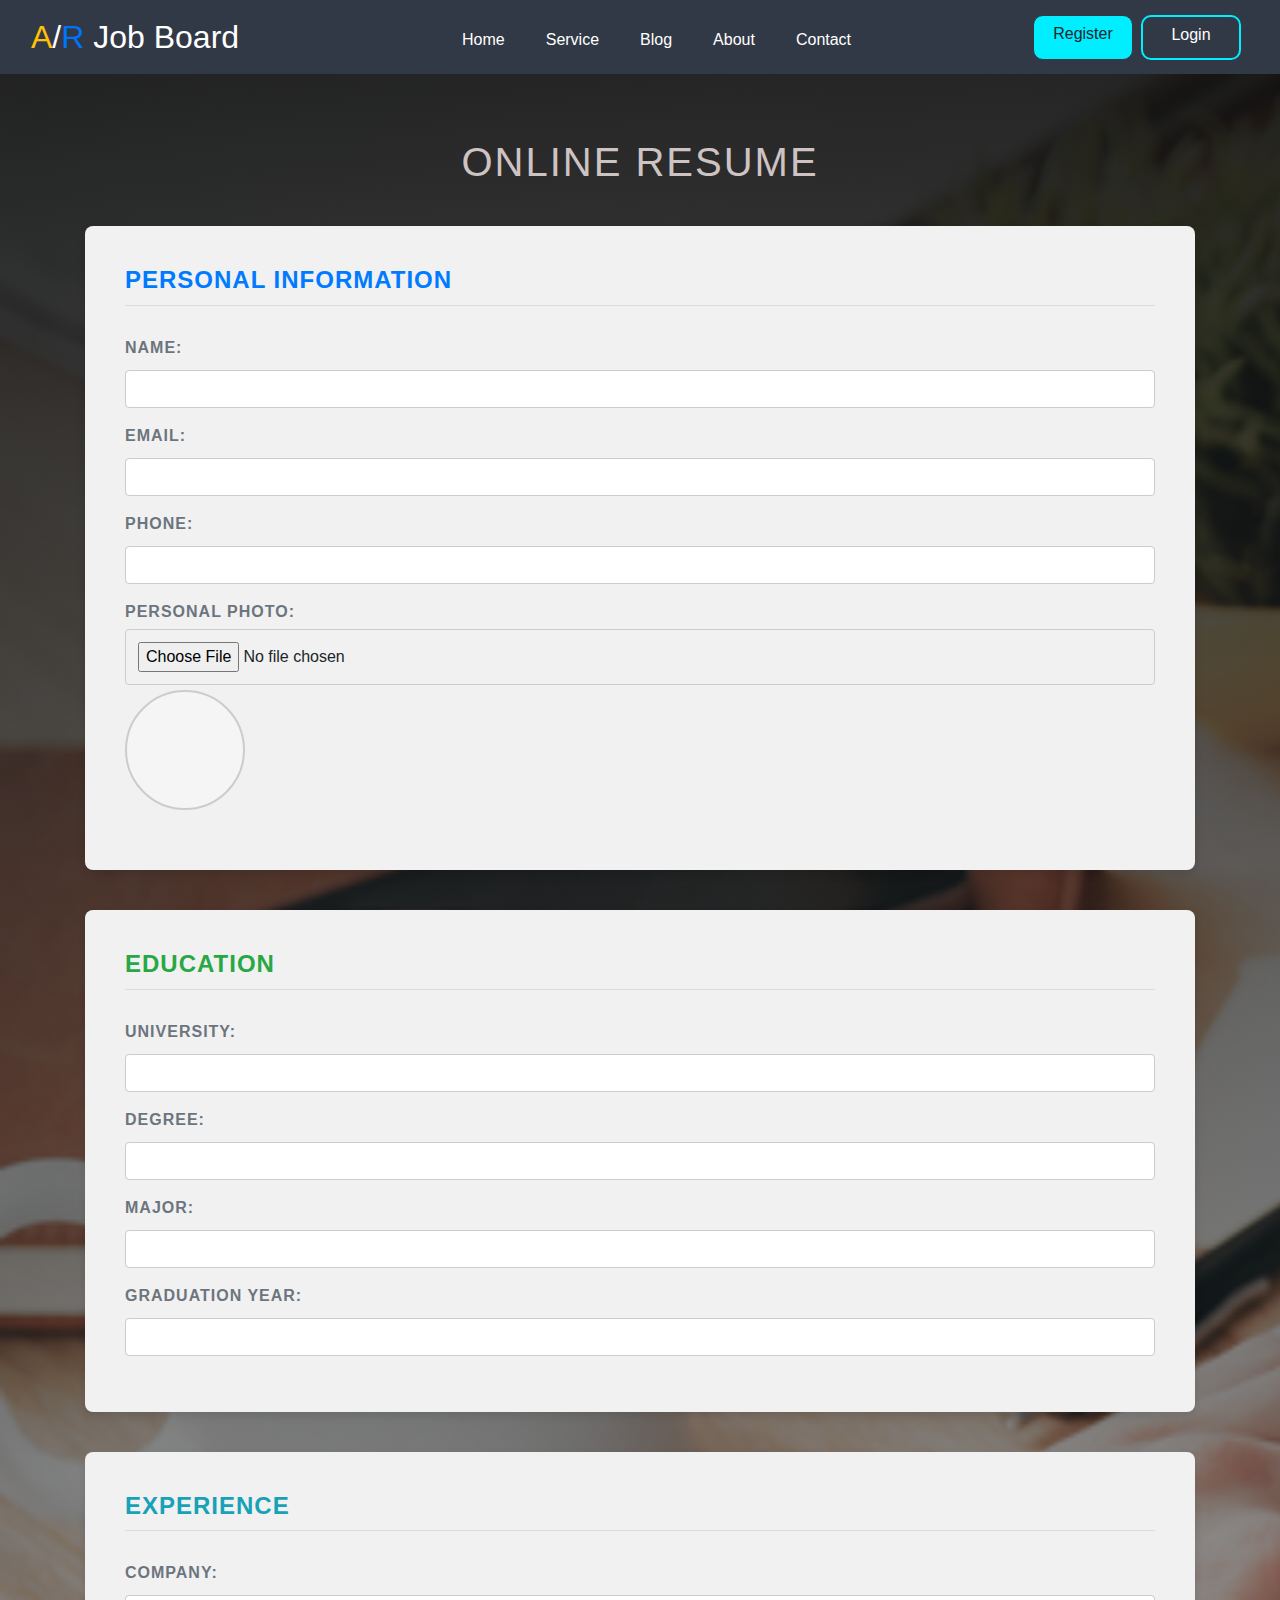
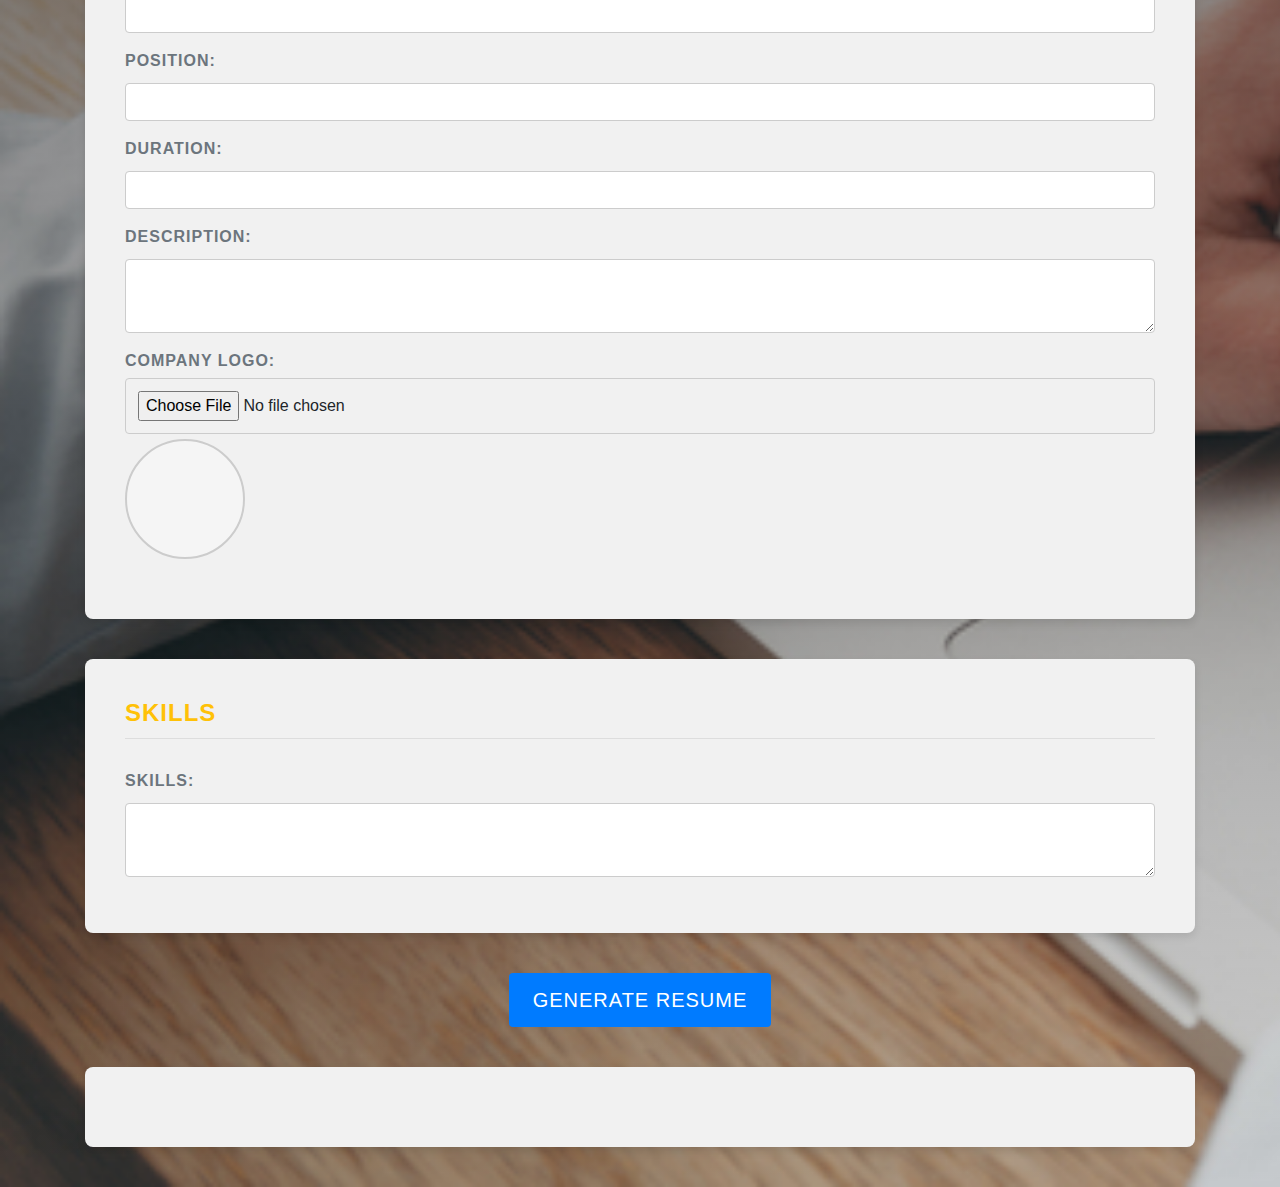
<file: Resume.html>
<!DOCTYPE html>
<html>
<head>
  <title>Online Resume</title>
  <link rel="stylesheet" href="https://maxcdn.bootstrapcdn.com/bootstrap/4.5.2/css/bootstrap.min.css">
  <style>
 body{
    background: linear-gradient(rgba(14, 14, 14, 0.9),rgba(0, 0, 0, 0)), url(body.jpeg);
    background-repeat: no-repeat;
    background-size: cover;
}

h1 {
  color: #cec3c3;
  margin-bottom: 40px;
  text-align: center;
  text-transform: uppercase;
  letter-spacing: 2px;
}

.resume-section {
  margin-bottom: 40px;
  background-color: #f1f1f1;
  padding: 40px;
  border-radius: 8px;
  box-shadow: 0 4px 8px rgba(0, 0, 0, 0.1);
}

.resume-section h2 {
  color: #333;
  margin-bottom: 30px;
  font-size: 24px;
  font-weight: 600;
  border-bottom: 1px solid #ddd;
  padding-bottom: 10px;
  text-transform: uppercase;
  letter-spacing: 1px;
}

.form-group label {
  font-weight: bold;
  margin-bottom: 10px;
  color: #333;
  text-transform: uppercase;
  letter-spacing: 1px;
}

.form-group input,
.form-group textarea {
  width: 100%;
  padding: 12px;
  border-radius: 4px;
  border: 1px solid #ccc;
  transition: border-color 0.3s ease;
}

.form-group input:focus,
.form-group textarea:focus {
  border-color: #666;
  outline: none;
}

.picture-upload {
  display: flex;
  flex-direction: column;
  align-items: flex-start;
  margin-bottom: 20px;
}

.picture-upload label {
  margin-bottom: 5px;
}

.picture-preview {
  width: 120px;
  height: 120px;
  border: 2px solid #ccc;
  margin-top: 5px; /* Added margin-top */
  overflow: hidden;
  border-radius: 50%;
  background-color: #f5f5f5;
  display: flex;
  align-items: center;
  justify-content: center;
}


.picture-preview img {
  max-width: 100%;
  max-height: 100%;
}

.btn-primary {
  padding: 12px 24px;
  background-color: #007bff;
  color: #fff;
  text-decoration: none;
  border-radius: 4px;
  transition: background-color 0.3s ease;
  text-transform: uppercase;
  letter-spacing: 1px;
  border: none;
  cursor: pointer;
}

.btn-primary:hover {
  background-color: #0056b3;
}

.resume-output {
  margin-bottom: 40px;
  margin-top: 40px;
  padding: 40px;
  border-radius: 8px;
  background-color: #f1f1f1;
  box-shadow: 0 4px 8px rgba(0, 0, 0, 0.1);
}

.resume-output h2 {
  color: #333;
  margin-bottom: 20px;
  font-size: 24px;
  font-weight: 600;
  border-bottom: 1px solid #ddd;
  padding-bottom: 10px;
  text-transform: uppercase;
  letter-spacing: 1px;
}

.resume-output p {
  margin-bottom: 10px;
  color: #333;
  font-size: 16px;
}

.text-primary {
  color: #007bff !important;
}

.text-secondary {
  color: #6c757d !important;
}

.text-success {
  color: #28a745 !important;
}

.text-info {
  color: #17a2b8 !important;
}

.text-warning {
  color: #ffc107 !important;
}

.text-danger {
  color: #dc3545 !important;
}
:root{
    --bg-color: #1f242d;
    --second-bg-color: #323946;
    --text-color: #fff;
    --main-color: #0ef;
}
/*Navigation section*/
.navbar{
    background-color: var(--second-bg-color);
}
#logo{
    color: var(--text-color);
    font-size: 2em;
    
}
.blue{
    color: #0074f8;
}
.nav-item .nav-link{
    color: var(--text-color);
    margin-left: 25px;
}
.nav-link:hover{
 font-size: 17px;
 font-weight: bold;
 color: var(--main-color);
 transition: 0.3s;
}
.btn0{
    height: 45px;
    width: 100px;
    outline: none;
    border-radius: 10px;
    background-color: var(--main-color);
    color: var(--bg-color);
    transition: 0.7s;
}
.btn0:hover{
    height: 45px;
    width: 100px;
    background-color: var(--second-bg-color);
    color: var(--main-color);
    outline: none;
}
.btn1{
    height: 45px;
    width: 100px;
    background-color: transparent;
    color: var(--text-color);
    outline: none;
    border-radius: 10px;
    border: 2px solid var(--main-color);
    transition: 0.7s;
}
.btn1:hover{
    height: 45px;
    width: 100px;
    outline: none;
    border: 2px solid var(--text-color);
    background-color: var(--second-bg-color);
    color: var(--main-color);
    font-size: 17px;
}
  </style>
  
</head>
<body>
    <!--NAV BAR-->
  <nav class="navbar navbar-expand-lg">
    <div class="container-fluid">
      <a class="navbar-brand" href="#" id="logo"><span class="text-warning">A</span>/<span class="blue">R</span> Job
        Board</a>

      <button class="navbar-toggler bg-info" type="button" data-bs-toggle="collapse"
        data-bs-target="#navbarSupportedContent" aria-controls="navbarSupportedContent" aria-expanded="false"
        aria-label="Toggle navigation">
        <span class="navbar-toggler-icon"></span>
      </button>

      <div class="collapse navbar-collapse" id="navbarSupportedContent">
        <ul class="navbar-nav m-auto mb-2 mb-lg-0">
          <li class="nav-item">
            <a class="nav-link" href="index.html">Home</a>
          </li>
          <li class="nav-item">
            <a class="nav-link" href="#">Service</a>
          </li>
          <li class="nav-item">
            <a class="nav-link" href="#">Blog</a>
          </li>
          <li class="nav-item dropdown">
            <a class="nav-link" href="index.html">About </a>
          </li>

          <li class="nav-item">
            <a class="nav-link" href="index.html">Contact</a>
          </li>
        </ul>
        <form class="d-flex">
          <a href="register.html" class="btn btn0 border border-dark">Register</a>
          <a href="Login.html" class="btn btn1 mx-2">Login</a>
        </form>
      </div>
    </div>
  </nav>

  <h1 style="margin-top: 5%;">Online Resume</h1>

  <div class="container">
    <div class="resume-section">
      <h2 class="text-primary">Personal Information</h2>
      <div class="form-group">
        <label for="name" class="text-secondary">Name:</label>
        <input type="text" id="name" name="name" class="form-control">
      </div>
      <div class="form-group">
        <label for="email" class="text-secondary">Email:</label>
        <input type="email" id="email" name="email" class="form-control">
      </div>
      <div class="form-group">
        <label for="phone" class="text-secondary">Phone:</label>
        <input type="tel" id="phone" name="phone" class="form-control">
      </div>
      <div class="form-group picture-upload">
        <label for="personal-photo" class="text-secondary">Personal Photo:</label>
        <input type="file" id="personal-photo" accept="image/*" class="form-control-file" onchange="previewImage(event, 'personal-photo-preview')">
        <div class="picture-preview" id="personal-photo-preview"></div>
      </div>
    </div>

    <div class="resume-section">
      <h2 class="text-success">Education</h2>
      <div class="form-group">
        <label for="university" class="text-secondary">University:</label>
        <input type="text" id="university" name="university" class="form-control">
      </div>
      <div class="form-group">
        <label for="degree" class="text-secondary">Degree:</label>
        <input type="text" id="degree" name="degree" class="form-control">
      </div>
      <div class="form-group">
        <label for="major" class="text-secondary">Major:</label>
        <input type="text" id="major" name="major" class="form-control">
      </div>
      <div class="form-group">
        <label for="graduation" class="text-secondary">Graduation Year:</label>
        <input type="text" id="graduation" name="graduation" class="form-control">
      </div>
    </div>

    <div class="resume-section">
      <h2 class="text-info">Experience</h2>
      <div class="form-group">
        <label for="company" class="text-secondary">Company:</label>
        <input type="text" id="company" name="company" class="form-control">
      </div>
      <div class="form-group">
        <label for="position" class="text-secondary">Position:</label>
        <input type="text" id="position" name="position" class="form-control">
      </div>
      <div class="form-group">
        <label for="duration" class="text-secondary">Duration:</label>
        <input type="text" id="duration" name="duration" class="form-control">
      </div>
      <div class="form-group">
        <label for="description" class="text-secondary">Description:</label>
        <textarea id="description" name="description" class="form-control"></textarea>
      </div>
      <div class="form-group picture-upload">
        <label for="company-logo" class="text-secondary">Company Logo:</label>
        <input type="file" id="company-logo" accept="image/*" class="form-control-file" onchange="previewImage(event, 'company-logo-preview')">
        <div class="picture-preview" id="company-logo-preview"></div>
      </div>
    </div>

    <div class="resume-section">
      <h2 class="text-warning">Skills</h2>
      <div class="form-group">
        <label for="skills" class="text-secondary">Skills:</label>
        <textarea id="skills" name="skills" class="form-control"></textarea>
      </div>
    </div>

    <div class="text-center">
      <button class="btn  btn-primary  btn-generate btn-lg" onclick="generateResume()">Generate Resume</button>
    </div>

    <div class="resume-output" id="resume-output"></div>
  </div>

  <script src="https://code.jquery.com/jquery-3.6.0.min.js"></script>
  <script src="https://maxcdn.bootstrapcdn.com/bootstrap/4.5.2/js/bootstrap.min.js"></script>
  <script>
    function previewImage(event, previewId) {
      var input = event.target;
      var preview = document.getElementById(previewId);

      if (input.files && input.files[0]) {
        var reader = new FileReader();

        reader.onload = function (e) {
          preview.innerHTML = '<img src="' + e.target.result + '">';
        };

        reader.readAsDataURL(input.files[0]);
      }
    }

    function generateResume() {
      var name = document.getElementById('name').value;
      var email = document.getElementById('email').value;
      var phone = document.getElementById('phone').value;
      var university = document.getElementById('university').value;
      var degree = document.getElementById('degree').value;
      var major = document.getElementById('major').value;
      var graduation = document.getElementById('graduation').value;
      var company = document.getElementById('company').value;
      var position = document.getElementById('position').value;
      var duration = document.getElementById('duration').value;
      var description = document.getElementById('description').value;
      var skills = document.getElementById('skills').value;

      // Create a formatted HTML output for the resume
      var resumeOutput = `
        <div class="resume-output">
          <h2 class="text-primary">${name}</h2>
          <p class="text-secondary">Email: ${email}</p>
          <p class="text-secondary">Phone: ${phone}</p>
          <h2 class="text-success">Education</h2>
          <p class="text-secondary">University: ${university}</p>
          <p class="text-secondary">Degree: ${degree}</p>
          <p class="text-secondary">Major: ${major}</p>
          <p class="text-secondary">Graduation Year: ${graduation}</p>
          <h2 class="text-info">Experience</h2>
          <p class="text-secondary">Company: ${company}</p>
          <p class="text-secondary">Position: ${position}</p>
          <p class="text-secondary">Duration: ${duration}</p>
          <p class="text-secondary">Description: ${description}</p>
          <h2 class="text-warning">Skills</h2>
          <p class="text-secondary">${skills}</p>
        </div>
      `;

      var resumeOutputContainer = document.getElementById('resume-output');
      resumeOutputContainer.innerHTML = resumeOutput;
    }
  </script>
</body>
</html>
</file>
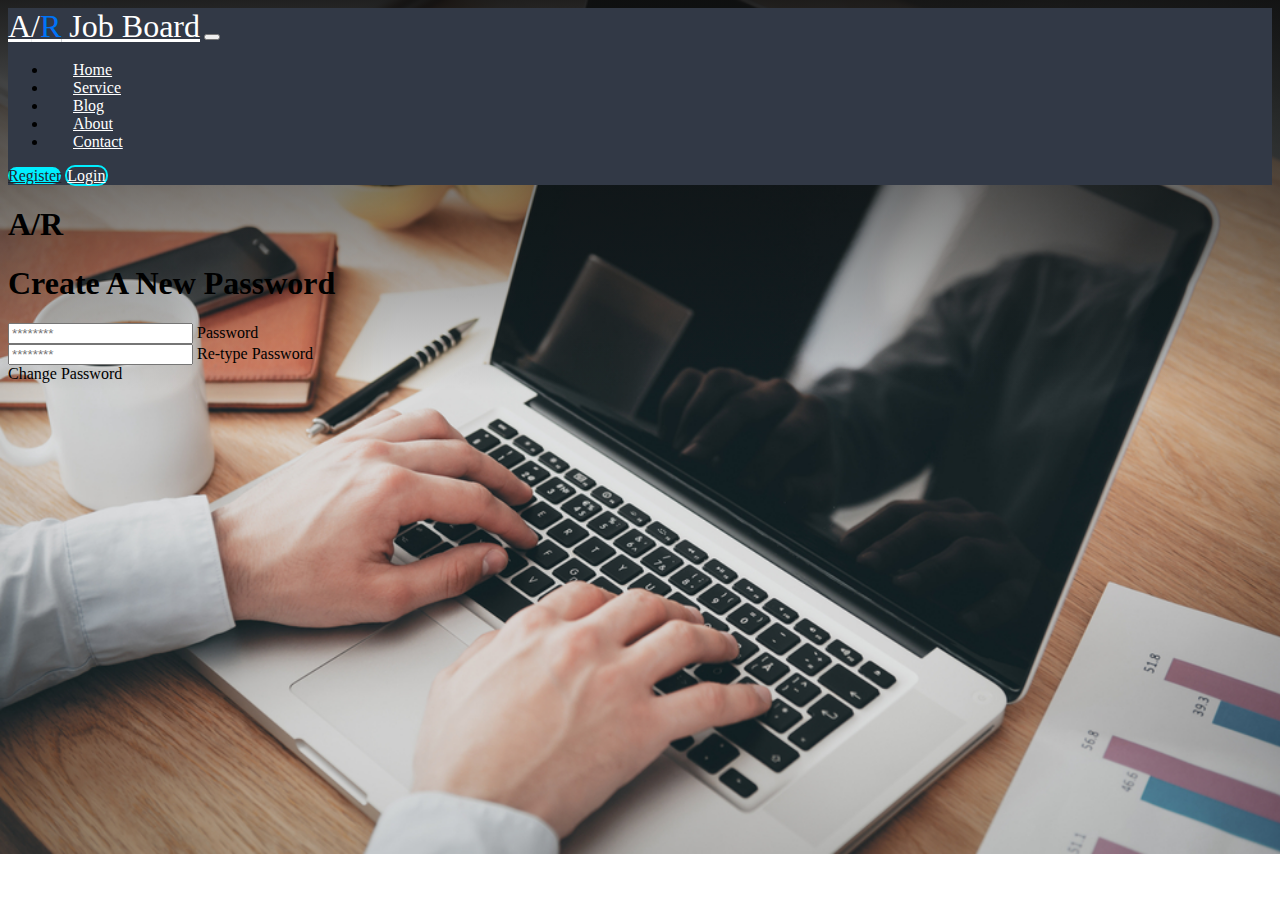
<file: retypepassword.html>
<!DOCTYPE html>
<html lang="en">
<head>
    <meta charset="UTF-8">
    <meta http-equiv="X-UA-Compatible" content="IE=edge">
    <meta name="viewport" content="width=device-width, initial-scale=1.0">
    <link
    href="https://cdn.jsdelivr.net/npm/bootstrap@5.3.0-alpha3/dist/css/bootstrap.min.css"
    rel="stylesheet"
    integrity="sha384-KK94CHFLLe+nY2dmCWGMq91rCGa5gtU4mk92HdvYe+M/SXH301p5ILy+dN9+nJOZ"
    crossorigin="anonymous"
    />
    <link rel="stylesheet" href="forgotpassword.css">
    <link rel="shortcut icon" href="About.png" type="image/x-icon">
    <title>ChangePassword | A/R Job Board</title>
</head>
<body>
     <!--NAV BAR-->
     <nav class="navbar navbar-expand-lg">
        <div class="container">
          <a class="navbar-brand" href="#" id="logo"
            ><span class="text-warning">A</span>/<span class="blue">R</span> Job
            Board</a
          >
  
          <button
            class="navbar-toggler bg-info"
            type="button"
            data-bs-toggle="collapse"
            data-bs-target="#navbarSupportedContent"
            aria-controls="navbarSupportedContent"
            aria-expanded="false"
            aria-label="Toggle navigation"
          >
            <span class="navbar-toggler-icon"></span>
          </button>
  
          <div class="collapse navbar-collapse" id="navbarSupportedContent">
            <ul class="navbar-nav m-auto mb-2 mb-lg-0">
              <li class="nav-item">
                <a class="nav-link" href="index.html">Home</a>
              </li>
              <li class="nav-item">
                <a class="nav-link" href="#">Service</a>
              </li>
              <li class="nav-item">
                <a class="nav-link" href="#">Blog</a>
              </li>
              <li class="nav-item dropdown">
                <a class="nav-link" href="index.html">About </a>
              </li>
  
              <li class="nav-item">
                <a class="nav-link" href="index.html">Contact</a>
              </li>
            </ul>
            <form class="d-flex">
              <a href="register.html" class="btn btn0 border border-dark">Register</a>
              <a href="Login.html" class="btn btn1 mx-2">Login</a>
            </form>
          </div>
        </div>
      </nav>
       <!--Main-->
       <main class="form-signin mt-5 p-5 d-flex justify-content-center text-center">
        <form>
          <h1 class="text-light"><span class="text-warning">A</span>/<span class="text-primary">R</span></h1>
          <h1 class="h3 mb-3 fw-normal text-light">Create A New Password</h1>
      
          <div class="form-floating mb-3">
            <input type="password" class="form-control" id="passwordinput" placeholder="********">
            <label for="passwordinput">Password</label>
          </div> 
          <div class="form-floating mb-3">
            <input type="password" class="form-control" id="retypePasswordInput" placeholder="********">
            <label for="retypePasswordInput">Re-type Password</label>
          </div> 
          <a class="w-100 btn btn-lg btn-primary" type="submit" id="change">Change Password</a> 
        </form>
      </main>
      <script>
        var changePasswordButton = document.getElementById('change');
        changePasswordButton.addEventListener('click', function(event) {
        // Prevent the default form submission
        event.preventDefault();
        var passwordInput = document.getElementById('passwordinput').value;
        var retypePasswordInput = document.getElementById('retypePasswordInput').value;
         // Check if any of the fields are empty
        if (passwordInput.trim() === '' || retypePasswordInput.trim() === '') {
        alert('Please fill up the form. Both password fields are required.');
       return;
      }
        // Check if the passwords match
        if (passwordInput !== retypePasswordInput) {
       alert('Passwords do not match. Please retype your password.');
       return;
        }
      // Check password strength
  if (passwordInput.length > 8) {
    alert('Strong password!'); // Password is strong
    window.location.href = 'Login.html';
  } else {
    alert('Weak password!'); // Password is weak
  }
      });
      </script>
      <script
      src="https://cdn.jsdelivr.net/npm/bootstrap@5.3.0-alpha3/dist/js/bootstrap.bundle.min.js"
      integrity="sha384-ENjdO4Dr2bkBIFxQpeoTz1HIcje39Wm4jDKdf19U8gI4ddQ3GYNS7NTKfAdVQSZe"
      crossorigin="anonymous"
      ></script>
</body>
</html>
</file>
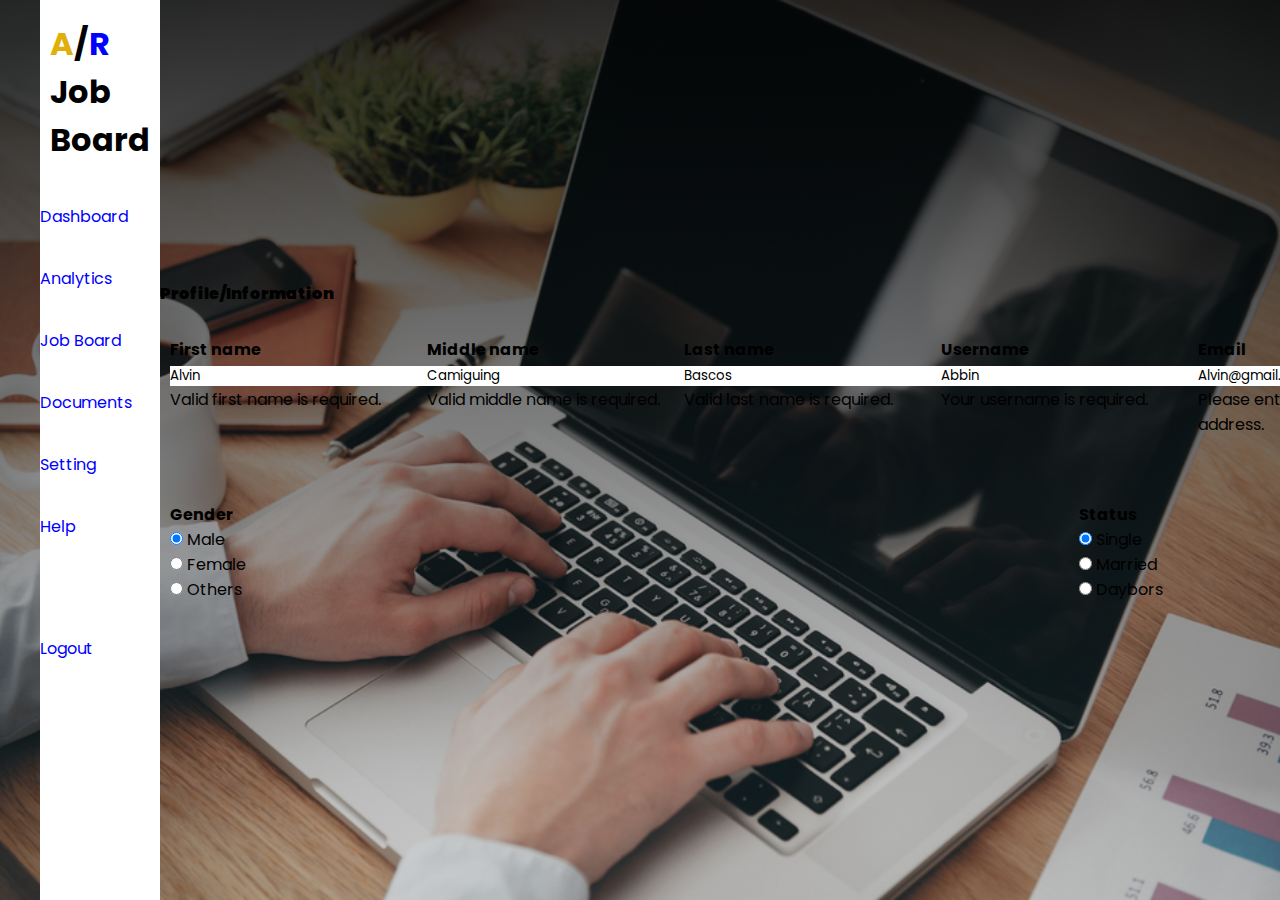
<file: settings.html>
<!DOCTYPE html>
<html lang="en">
<head>
    <meta charset="UTF-8">
    <meta http-equiv="X-UA-Compatible" content="IE=edge">
    <meta name="viewport" content="width=device-width, initial-scale=1.0">
    <link rel="stylesheet" href="Dashboard.css">
    <link rel="stylesheet" href="https://cdnjs.cloudflare.com/ajax/libs/font-awesome/6.4.0/css/all.min.css" integrity="sha512-iecdLmaskl7CVkqkXNQ/ZH/XLlvWZOJyj7Yy7tcenmpD1ypASozpmT/E0iPtmFIB46ZmdtAc9eNBvH0H/ZpiBw==" crossorigin="anonymous" referrerpolicy="no-referrer" />
    <title>Dashboard | A/R Job Board</title>
    <link href="https://cdn.jsdelivr.net/npm/bootstrap@5.3.0-alpha3/dist/css/bootstrap.min.css" rel="stylesheet" integrity="sha384-KK94CHFLLe+nY2dmCWGMq91rCGa5gtU4mk92HdvYe+M/SXH301p5ILy+dN9+nJOZ" crossorigin="anonymous">
    <link rel="shortcut icon" href="About.png" type="image/x-icon">
</head>
<body>
    <div class="container d-flex d-sm-flex d-md-flex d-lg-flex bg-secondary-subtle">
        <nav>
            <div class="navbar d-flex d-sm-flex d-md-flex">
                <div class="logo">
                    <h1 class="fs-3"><span style="color: rgb(224, 175, 11);">A</span>/<span style="color: blue;">R</span> Job Board</h1> 
                </div>
                <ul class="list-unstyled" style="margin-top: 30%;">
                    <li><a href="Dashboard.html"><i class="fas fa-user"></i><span class="nav-item"> Dashboard</span></a></li>
                
                    <li><a href=""><i class="fas fa-chart-bar"></i><span class="nav-item"> Analytics</span></a></li>
                
                    <li><a href=""><i class="fas fa-tasks"></i><span class="nav-item"> Job Board</span></a></li>
                
                    <li><a href=""><i class="fab fa-dochub"></i><span class="nav-item"> Documents</span></a></li>
                
                    <li><a href=""><i class="fas fa-cog"></i><span class="nav-item"> Setting</span></a></li>

                    <li><a href=""><i class="fas fa-question-circle"></i><span class="nav-item"> Help</span></a></li>

                    <li class="logout"><a href="Login.html"><i class="fas fa-sign-out-alt"></i><span class="nav-item"> Logout</span></a></li>
                </ul>
            </div>
        </nav>

       <!--Profile Information-->
       <section class="container bg-light">
        <div class="col-md col-lg p-5">
          <h4 class="mb-3"><b>Profile/Information</b></h4>
          <form class="needs-validation" novalidate></form>
          <div class="row">
            <div class="col-sm-4 mb-2">
              <label for="firstName" class="form-label"><b>First name</b></label>
              <input type="text" class="form-control" id="dashfirstName" placeholder="" value="" required>
              <div class="invalid-feedback">
                Valid first name is required.
              </div>
            </div>
            <div class="col-sm-4">
              <label for="firstName" class="form-label"><b>Middle name</b></label>
              <input type="text" class="form-control" id="dashmiddleName" placeholder="" value="" required>
              <div class="invalid-feedback">
                Valid middle name is required.
              </div>
            </div>
            <div class="col-sm-4">
              <label for="lastName" class="form-label"><b>Last name</b></label>
              <input type="text" class="form-control" id="dashlastName" placeholder="" value="" required>
              <div class="invalid-feedback">
                Valid last name is required.
              </div>
            </div>
    
            <div class="col-12 mb-2">
              <label for="username" class="form-label"><b>Username</b></label>
              <div class="input-group has-validation">
                <span class="input-group-text"><i class="bi bi-person-vcard-fill"></i></span>
                <input type="text" class="form-control" id="dashusername" placeholder="Username" required>
                <div class="invalid-feedback">
                  Your username is required.
                </div>
              </div>
            </div>
    
            <div class="col-12 mb-2">
              <label for="email" class="form-label"><b>Email</b></label>
              <input type="email" class="form-control" id="dashemail" placeholder="you@gmail.com">
              <div class="invalid-feedback">
                Please enter a valid email address.
              </div>
            </div>
            <div class="col-12 mb-2">
              <label for="address" class="form-label"><b>Address</b></label>
              <input type="text" class="form-control" id="dashaddress" placeholder="143 Iloveyou St." required>
              <div class="invalid-feedback">
                Please enter your <address></address>.
              </div>
            </div>
    
    
            <div class="col-md-5">
              <label for="country" class="form-label"><b>Country</b></label>
              <select class="form-select" id="dashcountry" required>
                <option value="">Choose...</option>
                <option>Sa Buhay Mo</option>
                <option>Wala Buhay Mo Parin</option>
              </select>
              <div class="invalid-feedback">
                Please select a valid country.
              </div>
            </div>
    
            <div class="col-md-4">
              <label for="state" class="form-label"><b>State</b></label>
              <select class="form-select" id="dashstate" required>
                <option value="">Choose...</option>
                <option>Single</option>
                <option>Double</option>
                <option>Complicated</option>
              </select>
              <div class="invalid-feedback">
                Please provide a valid state.
              </div>
            </div>
    
            <div class="col-md-3">
              <label for="zip" class="form-label"><b>Zip</b></label>
              <input type="text" class="form-control" id="dashzip" placeholder="" required>
              <div class="invalid-feedback">
                Zip code required.
              </div>
            </div>
          </div>
    
          <hr class="my-4">
    
          <div class="row">
          <div class="col-sm-4 mb-2 my-3">
            <h4 class="mb-3">Gender</h4>
            <div class="form-check">
              <input id="male" name="gender" type="radio" class="form-check-input" checked required>
              <label class="form-check-label" for="credit">Male</label>
            </div>
            <div class="form-check">
              <input id="female" name="gender" type="radio" class="form-check-input" required>
              <label class="form-check-label" for="debit">Female</label>
            </div>
            <div class="form-check">
              <input id="other" name="gender" type="radio" class="form-check-input" required>
              <label class="form-check-label" for="paypal">Others</label>
            </div>
          </div>
    
          <div class="col-sm-4 mb-2 my-3">
            <h4 class="mb-3">Status</h4>
            <div class="form-check">
              <input id="male" name="Status" type="radio" class="form-check-input" checked required>
              <label class="form-check-label" for="credit">Single</label>
            </div>
            <div class="form-check">
              <input id="female" name="Status" type="radio" class="form-check-input" required>
              <label class="form-check-label" for="debit">Married</label>
            </div>
            <div class="form-check">
              <input id="other" name="Status" type="radio" class="form-check-input" required>
              <label class="form-check-label" for="paypal">Daybors</label>
            </div>
          </div>
          <div class="col-sm-4 mb-2 my-3">
            <label for="myTextArea"><h5>Tell us about yourself:</h5></label>
            <textarea id="myTextArea" name="textarea" rows="4" class="form-control"></textarea>
          </div>
          </div>
          <hr class="my-4">
      
    </form>
        </div>
        
      </section>
      
      
        
    </div>
    <script src="login2.js">
    </script>
    <script src="https://cdn.jsdelivr.net/npm/bootstrap@5.3.0-alpha3/dist/js/bootstrap.bundle.min.js" integrity="sha384-ENjdO4Dr2bkBIFxQpeoTz1HIcje39Wm4jDKdf19U8gI4ddQ3GYNS7NTKfAdVQSZe" crossorigin="anonymous"></script>
</body>
</html>
</file>
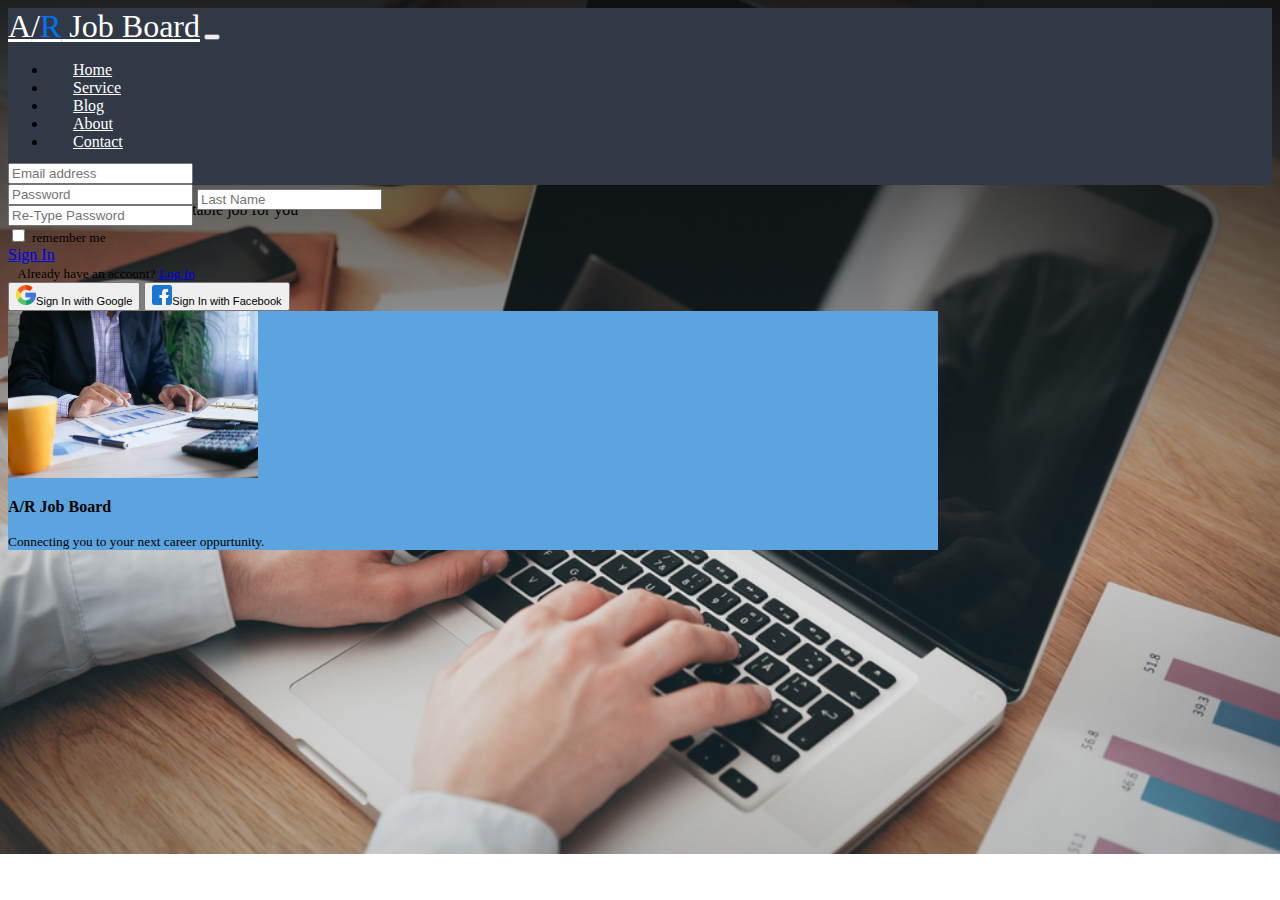
<file: SignIn.html>
<!DOCTYPE html>
<html lang="en">
  <head>
    <meta charset="UTF-8" />
    <meta http-equiv="X-UA-Compatible" content="IE=edge" />
    <meta name="viewport" content="width=device-width, initial-scale=1.0" />
    <link
      href="https://cdn.jsdelivr.net/npm/bootstrap@5.3.0-alpha3/dist/css/bootstrap.min.css"
      rel="stylesheet"
      integrity="sha384-KK94CHFLLe+nY2dmCWGMq91rCGa5gtU4mk92HdvYe+M/SXH301p5ILy+dN9+nJOZ"
      crossorigin="anonymous"
    />
    <link rel="shortcut icon" href="About.png" type="image/x-icon">
    <link rel="stylesheet" href="SignIn.css" />
    <title>Sign In | A/R Job Board</title>
  </head>
  <body>
    <!--NAV BAR-->
    <nav class="navbar navbar-expand-lg">
      <div class="container">
        <a class="navbar-brand" href="#" id="logo"
          ><span class="text-warning">A</span>/<span class="blue">R</span> Job
          Board</a
        >

        <button
          class="navbar-toggler bg-info"
          type="button"
          data-bs-toggle="collapse"
          data-bs-target="#navbarSupportedContent"
          aria-controls="navbarSupportedContent"
          aria-expanded="false"
          aria-label="Toggle navigation"
        >
          <span class="navbar-toggler-icon"></span>
        </button>

        <div class="collapse navbar-collapse" id="navbarSupportedContent">
          <ul class="navbar-nav m-auto mb-2 mb-lg-0">
            <li class="nav-item">
              <a class="nav-link" href="index.html">Home</a>
            </li>
            <li class="nav-item">
              <a class="nav-link" href="#">Service</a>
            </li>
            <li class="nav-item">
              <a class="nav-link" href="#">Blog</a>
            </li>
            <li class="nav-item dropdown">
              <a class="nav-link" href="index.html">About </a>
            </li>

            <li class="nav-item">
              <a class="nav-link" href="index.html">Contact</a>
            </li>
          </ul>
          <form class="d-flex">
            <a href="register.html" class="btn btn0 border border-dark">Register</a>
            <a href="Login.html" class="btn btn1 mx-2">Login</a>
          </form>
        </div>
      </div>
    </nav>
 <!--Main Container-->
 <div class="container d-flex justify-content-center align-items-center min-vh-100">
 <!--Login Container-->
 <div class="row border rounded-5 p-3 bg-white shadow box-area">
   
   <!--Left Box-->
   <div class="col-md-6 right-box">
     <div class="row align-items-center">
       <div class="header-text mb-4">
         <p><b>Hello There!</b> Let's find a suitable job for you</p>
       </div>
       <div class="input-group mb-3 d-flex justify-content-between">
        <div class="input-group mb-3" style="margin-top: -5%;">
          <input
            type="text"
            placeholder="First Name"
            class="form-control form-control-lg bg-light fs-6"
          />
          <input
            type="text"
            placeholder="Last Name"
            class="form-control form-control-lg bg-light fs-6"
          />
        </div>
       </div>
       <div class="input-group mb-2" style="margin-top: -5%;">
         <input
           type="email"
           placeholder="Email address"
           class="form-control form-control-lg bg-light fs-6"
         />
       </div>
       <div class="input-group mb-2">
         <input
           type="password"
           placeholder="Password"
           class="form-control form-control-lg bg-light fs-6"
         />
       </div>
       <div class="input-group mb-1">
        <input
          type="password"
          placeholder="Re-Type Password"
          class="form-control form-control-lg bg-light fs-6"
        />
      </div>
       <div class="input-group mb-5 d-flex justify-content-between">
         <div class="form-check">
         <input type="checkbox" class="form-check-input" id="formCheck">
         <label for="formCheck" class="form-check-label text-secondary"><small>remember me</small></label>
         </div>
       </div>
       <div class="input-group mb-3">
         <a href="Login.html" class="btn btn-lg btn-primary w-100 fs-6">Sign In</a>
       </div>
       <div class="row text-center mb-3" style="margin-left: 1%;">
         <small>Already have an account? <a href="Login.html">Log In</a></small>
       </div>
       <div class="input-group mb-3">
         <button class="btn btn-lg btn-light w-100 fs-6"><img src="google.png" style="width:20px" class="me-2"><small>Sign In with Google</small></button>
         <button class="btn btn-lg btn-light w-100 fs-6"><img src="facebook.png" style="width:20px" class="me-2"><small>Sign In with Facebook</small></button>
       </div>     
   </div>
 </div>
 <!--Right Box-->
 <div
 class="col-md-6 rounded-4 d-flex justify-content-center text-center align-items-center flex-column left-box d-sm-none d-md-flex"
 style="background: rgb(92, 164, 223)"
>
 <div class="featured-image">
   <img
     src="herolog.jpg"
     class="img-fluid mt-3"
     alt=""
     style="width: 250px"
   />
   <p style="font-weight: bold">
     <span class="text-warning">A</span>/<span class="text-primary"
       >R</span
     >
     Job Board
   </p>
   <small>Connecting you to your next career oppurtunity.</small>
 </div>
 
</div>
</div>
<script>// Get form elements
  const firstNameInput = document.querySelector('input[placeholder="First Name"]');
  const lastNameInput = document.querySelector('input[placeholder="Last Name"]');
  const emailInput = document.querySelector('input[placeholder="Email address"]');
  const passwordInput = document.querySelector('input[placeholder="Password"]');
  const retypePasswordInput = document.querySelector('input[placeholder="Re-Type Password"]');
  const rememberMeCheckbox = document.getElementById('formCheck');
  const signInButton = document.querySelector('.btn-primary');
  
  // Function to handle form submission
  function handleSubmit(event) {
    event.preventDefault(); // Prevent form submission
  
    // Validate form inputs
    if (!validateName(firstNameInput.value)) {
      alert('Please enter a valid first name.');
      return;
    }
  
    if (!validateName(lastNameInput.value)) {
      alert('Please enter a valid last name.');
      return;
    }
  
    if (!validateEmail(emailInput.value)) {
      alert('Please enter a valid email address.');
      return;
    }
  
    if (!validatePassword(passwordInput.value)) {
      alert('Please enter a valid password.The Password is too short');
      return;
    }
  
    if (!validateRetypedPassword(passwordInput.value, retypePasswordInput.value)) {
      alert('Passwords do not match.');
      return;
    }
  
    // If all inputs are valid, proceed with form submission
    alert('Form submitted successfully!');
    // Add your code here to handle the form submission or redirect the user to the desired page.
    window.location.href = 'Login.html';
  }
  
  // Function to validate name inputs
  function validateName(name) {
    return /^[a-zA-Z\s]+$/.test(name);
  }
  
  // Function to validate email input
  function validateEmail(email) {
    return /^[^\s@]+@[^\s@]+\.[^\s@]+$/.test(email);
  }
  
  // Function to validate password input
  function validatePassword(password) {
    return password.length >= 6;
  }
  
  // Function to validate retyped password input
  function validateRetypedPassword(password, retypePassword) {
    return password === retypePassword;
  }
  
  // Add event listener to the form submission
  signInButton.addEventListener('click', handleSubmit);
  </script>
    <script
      src="https://cdn.jsdelivr.net/npm/bootstrap@5.3.0-alpha3/dist/js/bootstrap.bundle.min.js"
      integrity="sha384-ENjdO4Dr2bkBIFxQpeoTz1HIcje39Wm4jDKdf19U8gI4ddQ3GYNS7NTKfAdVQSZe"
      crossorigin="anonymous"
    ></script>
  </body>
</html>
</file>
<file: style.css>
*{
    padding: 0;
    margin: 0;
    box-sizing: border-box;
}
:root{
    --bg-color: #1f242d;
    --second-bg-color: #323946;
    --text-color: #fff;
    --main-color: #0ef;
}
/*Navigation section*/
.navbar{
    background-color: var(--second-bg-color);
}
#logo{
    color: var(--text-color);
    font-size: 2em;
    
}
.blue{
    color: #0074f8;
}
.nav-item .nav-link{
    color: var(--text-color);
    margin-left: 25px;
}
.nav-link:hover{
 font-size: 17px;
 font-weight: bold;
 color: var(--main-color);
 transition: 0.3s;
}
.btn0{
    height: 45px;
    width: 100px;
    outline: none;
    border-radius: 10px;
    background-color: var(--main-color);
    color: var(--bg-color);
    transition: 0.7s;
}
.btn0:hover{
    height: 45px;
    width: 100px;
    background-color: var(--second-bg-color);
    color: var(--main-color);
    outline: none;
    font-weight: 500;
}
.btn1{
    height: 45px;
    width: 100px;
    background-color: transparent;
    color: var(--text-color);
    outline: none;
    border-radius: 10px;
    border: 2px solid var(--main-color);
    transition: 0.7s;
}
.btn1:hover{
    height: 45px;
    width: 100px;
    outline: none;
    border: 2px solid var(--text-color);
    background-color: var(--second-bg-color);
    color: var(--main-color);
    font-size: 17px;
}

/*Main body*/
.main{
    background: linear-gradient(rgba(0,0,0,0.8),rgba(0,0,0,0)), url(body.jpeg)no-repeat ;
    background-size: cover;
    min-height: 95vh;
    width: 100%;
}
.main h1{
    font-size: 5rem;
    font-weight: 800;
    color: rgb(255, 255, 255);
}
.main input{
    height: 71px;
    width: 70%;
    border: none;
    border-radius: 40px;
    outline: none;
    padding: 15px;
}
.btn2{
    height: 71px;
    width: 25%;
    background-color: rgb(73, 147, 243);
    color: var(--text-color);
    border: none;
    border-end-end-radius: 40px;
    border-top-left-radius: 40px;
    outline: none;
    cursor: pointer;
    transform: all 0.4s;
    margin-left: -15%;
    font-weight: bold;
}
.btn2:hover{
    background-color: var(--bg-color); 
    color: var(--main-color);
}
/*Ceta section*/
.ceta{
    background-color: var(--second-bg-color);
}
.text{
    color: var(--text-color);
}
.ceta h1{
    font-size: 3.5rem;
    color: var(--text-color);
}
.card{
   width: 100%;
   height: 100%;
}
.ceta .card:hover{
    color: var(--main-color);
    background-color: var(--bg-color);
    width: 103%;
    height: 103%;
    transition: all 0.3s;
    box-shadow: -2px 2px 22px -11px var(--main-color);
    -webkit-box-shadow: -2px 2px 22px -11px var(--main-color);
    -moz-shadow: -2px 2px 22px -11px var(--main-color);
}
.btn3{
    height: 70px;
    width: 70%;
    background-color: rgb(73, 147, 243);
    color: var(--text-color);
    border: none;
    border-end-end-radius: 40px;
    border-top-left-radius: 40px;
    outline: none;
    cursor: pointer;
    transform: all 0.4s;
    margin-left: -15%;
    font-weight: bold;
}
.btn3:hover{
    background-color: var(--bg-color); 
    color: var(--main-color);
}
/*  RESUME*/
.resume{
    background:linear-gradient(rgba(42, 123, 245, 0.719), rgba(4, 26, 100, 0.3)),url(Back.jpg)no-repeat;
    background-size: cover;
}
.resume h1{
    font-size: 3.8rem;
}
.resume .btn3{
    margin-top: 10%;
}
.job p{
    color: var(--text-color);
}
.job .btn3{
    margin-left: 6%;
}
/*How It works*/
.apply{
    background: url(Cool.jpg);
}
/*Testimonial/Contact*/
.slider{
    background-color: var(--second-bg-color);
}
.slider h4{
    color: var(--text-color);
}
.slider p{
    color: var(--text-color);
}
.avatar{
    height: 130px;
    width: 130px;
    border-radius: 50%;
    border: solid #0074f8;
}
.perac{
    font-size: 1.1rem;
}
.btn5{
    height: 60px;
    width: 30%;
    outline: invert;
    border: solid;
    background: #0074f8;
    cursor: pointer;
    color: yellow;
    border-radius: 10px;
    transition: all 0.4s;
}
.btn5:hover{
    height: 60px;
    width: 30%;
    outline: invert;
    border: solid;
    background: yellow;
    cursor: pointer;
    color: #0074f8;
    font-weight: bolder;
}
.footer{
    background: #121626;
    color: white;
}
.footer input{
    height: 45px;
    width: 70%;
    padding: 10px 10px;
    border: none;
    outline: none;
    border-radius: 5px;
}
.link:hover{
    color: var(--main-color);
    font-weight: bolder;
    padding-left: 10px;
    transition: all 0.4s;
    cursor: pointer;
}
.footer button{
    height: 45px;
    width: 20%;
    border: none;
    outline: none;
    margin-left: -12px;
    border-top: 1px solid  yellow;
    background: #0074f8;
    color: white;
    margin-top: 40px;
    border-top-right-radius: 5px;
    border-bottom-right-radius: 5px;
}
</file>
<file: Dashboard.css>
@import url('https://fonts.googleapis.com/css2?family=Poppins&display=swap');
*{
    margin: 0;
    padding: 0;
    outline: none;
    border: none;
    text-decoration: none;
    list-style: none;
    box-sizing: border-box;
    font-family: 'Poppins', sans-serif;
    text-decoration: none;
}
body{
    background: linear-gradient(rgba(0,0,0,0.8),rgba(0,0,0,0)), url(body.jpeg);
    background-repeat: no-repeat;
    background-size: cover;
}
.container{
    display: flex;
    width: 1200px;
    margin: auto;
}

nav{
    position: sticky;
    top: 0;
    left: 0;
    bottom: 0;
    width: 300px;
    height: 100vh;
    background: #fff;
}
.navbar{
    width: 100%;
    margin: 0 auto;
}
ul{
    margin: 0 auto;
}
.list-unstyled li a{
    text-decoration: none;
}
li{
    padding-bottom: 2rem;
}
li a{
    font-size: 1rem;
    color: blue;
}
li a:hover{
    color: rgb(224, 175, 11);
}

nav i{
    position: relative;
    width: 50px;
    font-size: 20px;
    text-align: center;
}
.logout{
    margin-top: 50%;
}
/*Main Section*/
.main{
    width: 100%;
   
}
.main-top{
    width: 100%;
    background: #fff;
    padding: 10px;
    text-align: center;
    font-size: 18px;
    letter-spacing: 2px;
    text-transform: uppercase;
    color: rgb(43, 43, 43);
}
.main-body{
    padding: 10px 10px 10px 20px;
}
h1{
    margin: 20px 10px;
}
.search_bar{
    display: flex;
    padding: 10px;
    justify-content: space-between;
}
.search_bar input{
    width: 50%;
    padding: 10px;
    border: 1px solid rgb(190, 190, 190);
}
.search_bar input:hover{
    border: 1px solid blue;
}
.search_bar select{
    border: 1px solid rgb(190, 190, 190);
    margin-left: 1.5rem;
    padding: 10px;
}
.search_bar .filter{
    width: 300px;
}
.tags_bar{
    width: 55%;
    display: flex;
    padding: 10px;
    justify-content: space-between;
}
.tag{
    background: #fff;
    padding: 10px 15px;
    border-radius: 20px;
    display: flex;
    align-items: center;
    font-size: 13px;
    cursor: pointer;
}
.tag i{
    margin-right: 0.7rem;
}
.row{
    display: flex;
    padding: 10px;
    margin-top: 1.3rem;
    justify-content: space-between;
}
.row p{
    color: rgb(54, 54, 54);
    font-size: 15px;
}
.row p span{
    color: blueviolet;
}
.job_card{
    width: 100%;
    padding: 15px;
    cursor: pointer;
    display: flex;
    border-radius: 10px;
    background: #fff;
    margin-bottom: 15px;
    justify-content: space-between;
    border: 2px solid rgb(190, 190, 190);
    box-shadow: 0 20px 30px rgb(0, 0, 0, 0.1);
}
.job_details{
    display: flex;
}
.job_details .img{
    display: flex;
    justify-content: center;
    align-items: center;
}
.job_details .img i{
    width: 70px;
    font-size: 3rem;    
    margin-left: 1rem;
    padding: 10px;
    color: blueviolet;
    border: 2px solid;
    box-shadow:0 20px 30px rgb(0, 0, 0, 0.1);
}
.job_details .text{
    margin-left: 2.3rem;
}
.job_details .text span{
    color: rgb(116, 112, 112);
}
.job_salary{
    text-align: right;
    color: rgb(54, 54, 54);
}
.job_card:hover{
    border-top: 2px solid blue;
    border-left: 2px solid rgb(199, 199, 27);
    border-bottom: 2px solid rgb(199, 199, 27);
    border-right: 2px solid blue;
    transition: 0.4s;

}
</file>
<file: forgotpassword.css>
:root{
    --bg-color: #1f242d;
    --second-bg-color: #323946;
    --text-color: #fff;
    --main-color: #0ef;
}
/*Navigation section*/
.navbar{
    background-color: var(--second-bg-color);
}
#logo{
    color: var(--text-color);
    font-size: 2em;
    
}
.blue{
    color: #0074f8;
}
.nav-item .nav-link{
    color: var(--text-color);
    margin-left: 25px;
}
.nav-link:hover{
 font-size: 17px;
 font-weight: bold;
 color: var(--main-color);
 transition: 0.3s;
}
.btn0{
    height: 45px;
    width: 100px;
    outline: none;
    border-radius: 10px;
    background-color: var(--main-color);
    color: var(--bg-color);
    transition: 0.7s;
}
.btn0:hover{
    height: 45px;
    width: 100px;
    background-color: var(--second-bg-color);
    color: var(--main-color);
    outline: none;
}
.btn1{
    height: 45px;
    width: 100px;
    background-color: transparent;
    color: var(--text-color);
    outline: none;
    border-radius: 10px;
    border: 2px solid var(--main-color);
    transition: 0.7s;
}
.btn1:hover{
    height: 45px;
    width: 100px;
    outline: none;
    border: 2px solid var(--text-color);
    background-color: var(--second-bg-color);
    color: var(--main-color);
    font-size: 17px;
}
body{
    background: linear-gradient(rgba(14, 14, 14, 0.9),rgba(0, 0, 0, 0)), url(body.jpeg);
    background-repeat: no-repeat;
    background-size: cover;
}
</file>
<file: login.css>
:root{
    --bg-color: #1f242d;
    --second-bg-color: #323946;
    --text-color: #fff;
    --main-color: #0ef;
}
/*Navigation section*/
.navbar{
    background-color: var(--second-bg-color);
}
#logo{
    color: var(--text-color);
    font-size: 2em;
    
}
.blue{
    color: #0074f8;
}
.nav-item .nav-link{
    color: var(--text-color);
    margin-left: 25px;
}
.nav-link:hover{
 font-size: 17px;
 font-weight: bold;
 color: var(--main-color);
 transition: 0.3s;
}
.btn0{
    height: 45px;
    width: 100px;
    outline: none;
    border-radius: 10px;
    background-color: var(--main-color);
    color: var(--bg-color);
    transition: 0.7s;
}
.btn0:hover{
    height: 45px;
    width: 100px;
    background-color: var(--second-bg-color);
    color: var(--main-color);
    outline: none;
}
.btn1{
    height: 45px;
    width: 100px;
    background-color: transparent;
    color: var(--text-color);
    outline: none;
    border-radius: 10px;
    border: 2px solid var(--main-color);
    transition: 0.7s;
}
.btn1:hover{
    height: 45px;
    width: 100px;
    outline: none;
    border: 2px solid var(--text-color);
    background-color: var(--second-bg-color);
    color: var(--main-color);
    font-size: 17px;
}
body{
    background: linear-gradient(rgba(14, 14, 14, 0.9),rgba(0, 0, 0, 0)), url(body.jpeg);
    background-repeat: no-repeat;
    background-size: cover;
}


/*Login Container*/
.box-area{
    width: 930px;
}
</file>
<file: register.css>
:root{
    --bg-color: #1f242d;
    --second-bg-color: #323946;
    --text-color: #fff;
    --main-color: #0ef;
}
/*Navigation section*/
.navbar{
    background-color: var(--second-bg-color);
}
#logo{
    color: var(--text-color);
    font-size: 2em;
    
}
.blue{
    color: #0074f8;
}
.nav-item .nav-link{
    color: var(--text-color);
    margin-left: 25px;
}
.nav-link:hover{
 font-size: 17px;
 font-weight: bold;
 color: var(--main-color);
 transition: 0.3s;
}
.btn0{
    height: 45px;
    width: 100px;
    outline: none;
    border-radius: 10px;
    background-color: var(--main-color);
    color: var(--bg-color);
    transition: 0.7s;
}
.btn0:hover{
    height: 45px;
    width: 100px;
    background-color: var(--second-bg-color);
    color: var(--main-color);
    outline: none;
}
.btn1{
    height: 45px;
    width: 100px;
    background-color: transparent;
    color: var(--text-color);
    outline: none;
    border-radius: 10px;
    border: 2px solid var(--main-color);
    transition: 0.7s;
}
.btn1:hover{
    height: 45px;
    width: 100px;
    outline: none;
    border: 2px solid var(--text-color);
    background-color: var(--second-bg-color);
    color: var(--main-color);
    font-size: 17px;
}
body{
    background: linear-gradient(rgba(0, 0, 0, 0.9),rgba(0, 0, 0, 0)), url(body.jpeg);
    background-repeat: no-repeat;
    background-size: cover;
}
</file>
<file: SignIn.css>
:root{
    --bg-color: #1f242d;
    --second-bg-color: #323946;
    --text-color: #fff;
    --main-color: #0ef;
}
/*Navigation section*/
.navbar{
    background-color: var(--second-bg-color);
}
#logo{
    color: var(--text-color);
    font-size: 2em;
    
}
.blue{
    color: #0074f8;
}
.nav-item .nav-link{
    color: var(--text-color);
    margin-left: 25px;
}
.nav-link:hover{
 font-size: 17px;
 font-weight: bold;
 color: var(--main-color);
 transition: 0.3s;
}
.btn0{
    height: 45px;
    width: 100px;
    outline: none;
    border-radius: 10px;
    background-color: var(--main-color);
    color: var(--bg-color);
    transition: 0.7s;
}
.btn0:hover{
    height: 45px;
    width: 100px;
    background-color: var(--second-bg-color);
    color: var(--main-color);
    outline: none;
}
.btn1{
    height: 45px;
    width: 100px;
    background-color: transparent;
    color: var(--text-color);
    outline: none;
    border-radius: 10px;
    border: 2px solid var(--main-color);
    transition: 0.7s;
}
.btn1:hover{
    height: 45px;
    width: 100px;
    outline: none;
    border: 2px solid var(--text-color);
    background-color: var(--second-bg-color);
    color: var(--main-color);
    font-size: 17px;
}
body{
    background: linear-gradient(rgba(14, 14, 14, 0.9),rgba(0, 0, 0, 0)), url(body.jpeg);
    background-repeat: no-repeat;
    background-size: cover;
}

/*SignIn Container*/
.box-area{
    width: 930px;
}
</file>
